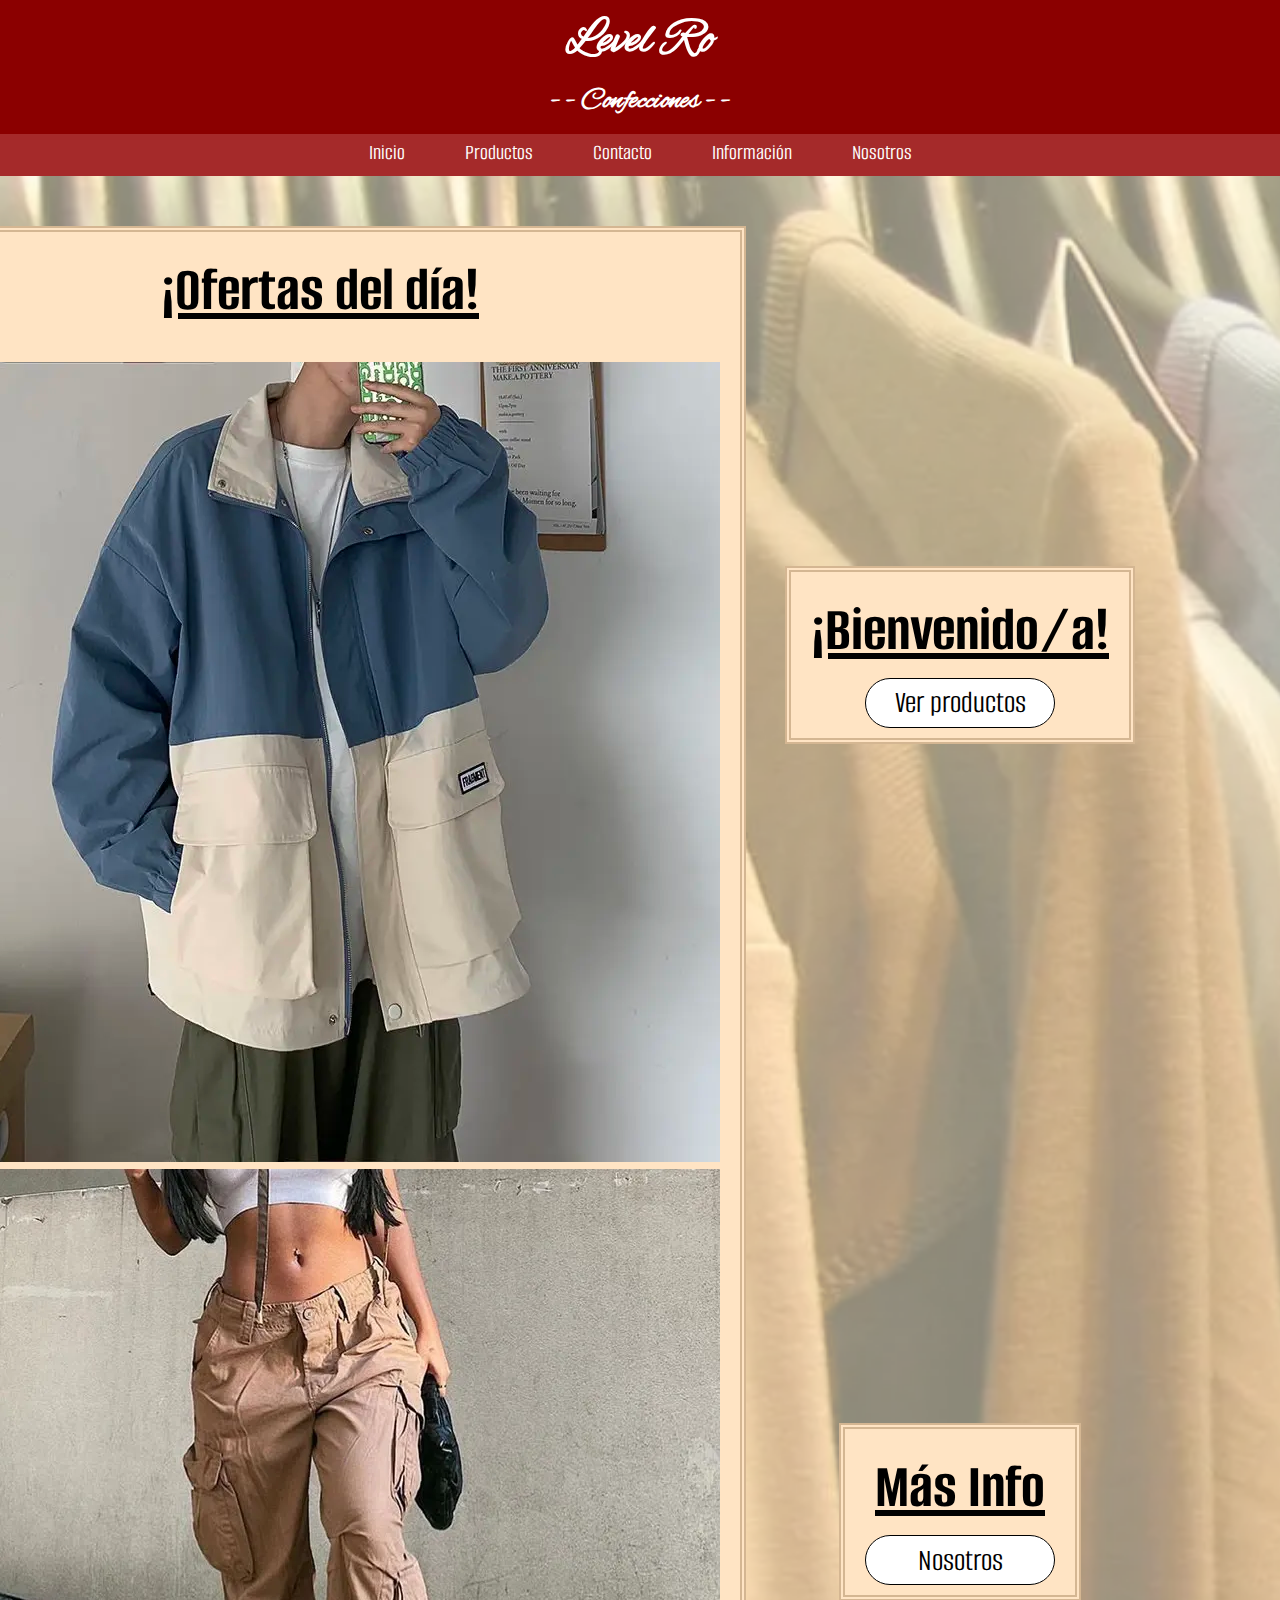
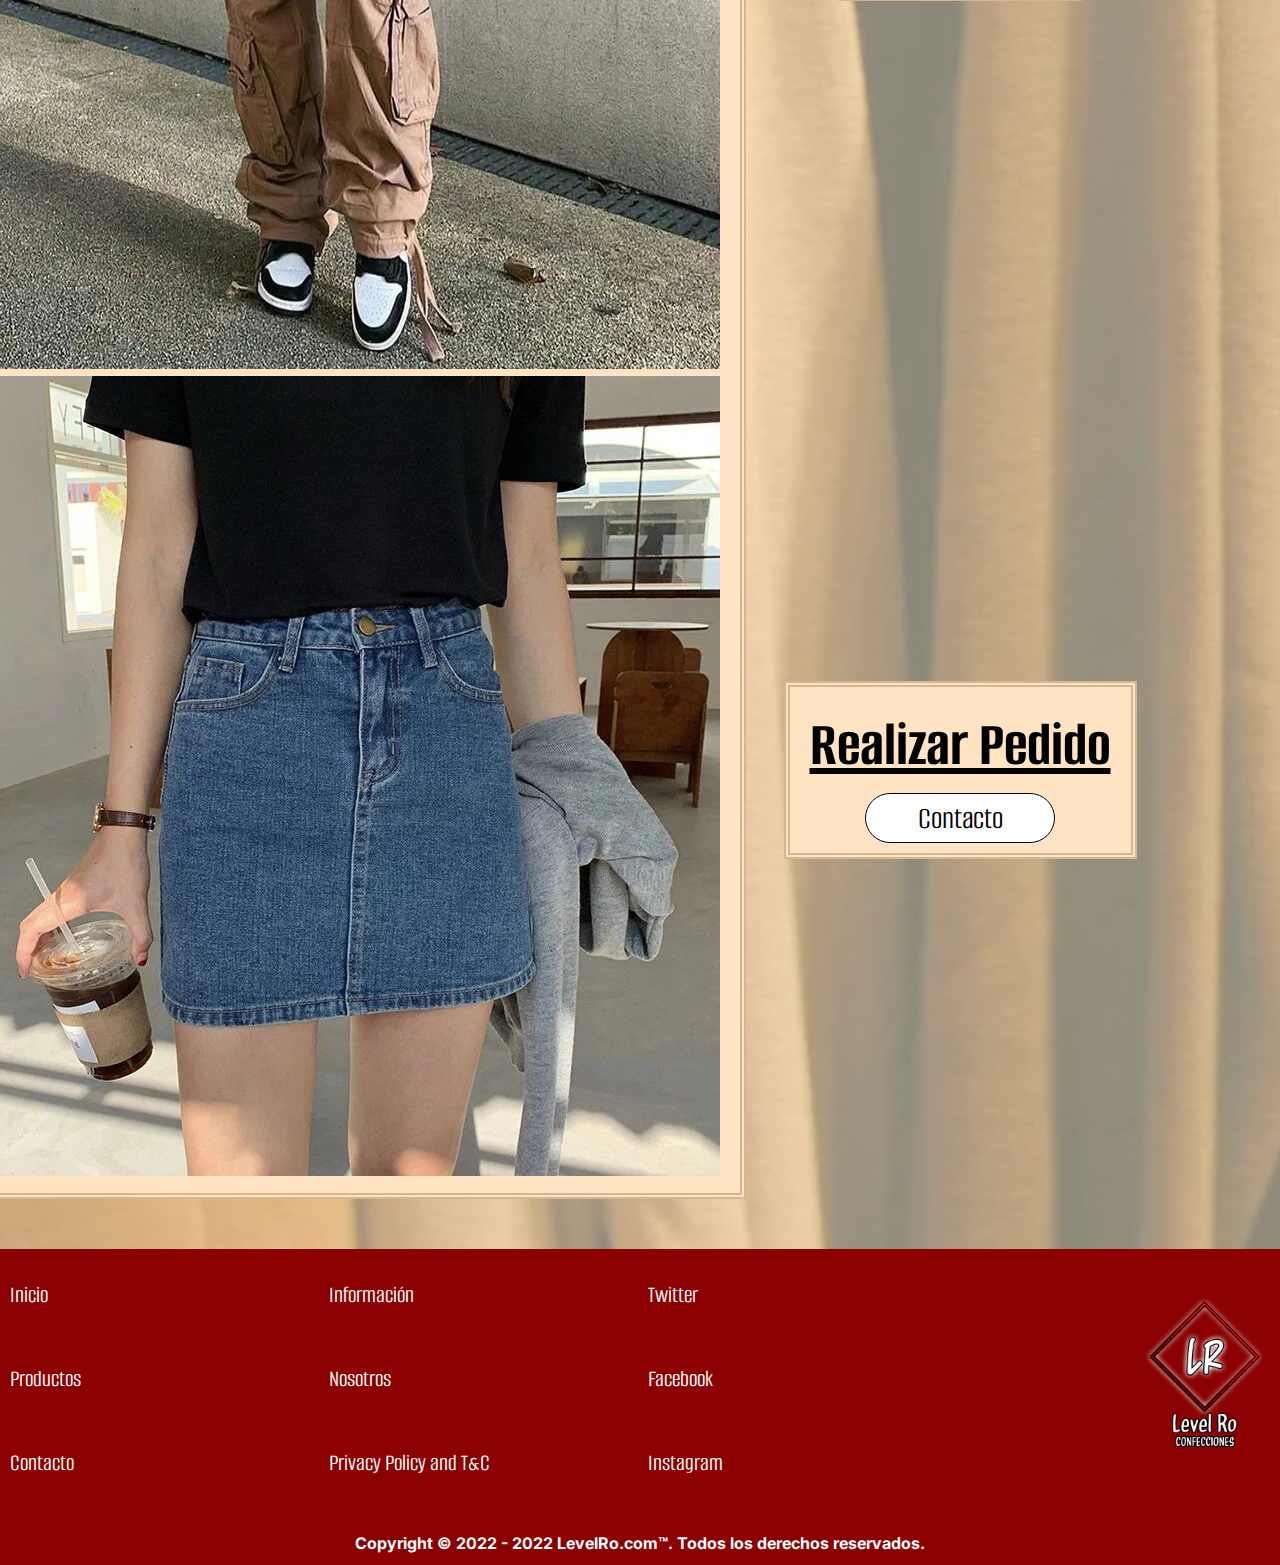
<file: index.html>
<!DOCTYPE html>
<html lang="es">

<head>
    <meta charset="UTF-8" />
    <meta http-equiv="X-UA-Compatible" content="IE=edge" />
    <meta name="viewport" content="width=device-width, initial-scale=1.0" />
    <meta name="description"
        content="En LevelRo Confecciones vendemos distintas prendas y realizamos servicios de confección y reparación de vestimenta para fiestas, deportes, eventos, etc.">
    <title>Level Ro | Inicio</title>
    <link rel="shortcut icon" href="./img/favicon.ico" type="image/x-icon">
    <!-- CSS -->
    <link href="https://cdn.jsdelivr.net/npm/bootstrap@5.0.2/dist/css/bootstrap.min.css" rel="stylesheet"
        integrity="sha384-EVSTQN3/azprG1Anm3QDgpJLIm9Nao0Yz1ztcQTwFspd3yD65VohhpuuCOmLASjC" crossorigin="anonymous">
    <link rel="stylesheet" href="./css/style.css">
</head>

<body>
    <!-- HEADER -->
    <header>
        <!-- TITLE -->
        <h1>Level Ro</h1>
        <!-- SUBTITLE -->
        <h2>- - <strong>Confecciones</strong> - -</h2>
        <!-- NAVBAR MAIN -->
        <nav id="mainNav">
            <ul>
                <li>
                    <a href="index.html">Inicio</a>
                </li>
                <li>
                    <a href="./section/productos.html">Productos</a>
                </li>
                <li>
                    <a href="./section/contacto.html">Contacto</a>
                </li>
                <li>
                    <a href="./section/info.html">Información</a>
                </li>
                <li>
                    <a href="./section/nosotros.html">Nosotros</a>
                </li>
            </ul>
        </nav>
        <input type="checkbox" id="hamburger-input" class="burger-shower" />
        <label id="hamburger-menu" for="hamburger-input">
            <div class="menu-bars">
                <div class="bar" id="bar1"></div>
                <div class="bar" id="bar2"></div>
                <div class="bar" id="bar3"></div>
            </div>
            <nav id="sidebar-menu">
                <div id="container-menu">
                    <h4>Menú</h4>
                    <ul>
                        <li>
                            <a href="index.html">Inicio</a>
                        </li>
                        <li>
                            <a href="./section/productos.html">Productos</a>
                        </li>
                        <li>
                            <a href="./section/contacto.html">Contacto</a>
                        </li>
                        <li>
                            <a href="./section/info.html">Información</a>
                        </li>
                        <li>
                            <a href="./section/nosotros.html">Nosotros</a>
                        </li>
                    </ul>
                </div>
            </nav>
        </label>
        <div class="overlay"></div>
    </header>
    <!-- MAIN -->
    <main class="indexContent">
        <!-- IMAGE CAROUSEL -->
        <section class="cont" id="carousel">
            <h3>¡Ofertas del día!</h3>
            <!-- CAROUSEL -->
            <div id="carouselExampleIndicators" class="carousel slide carousel-fade" data-bs-ride="carousel">
                <!-- INDICATORS -->
                <div class="carousel-indicators">
                    <button type="button" data-bs-target="#carouselExampleIndicators" data-bs-slide-to="0"
                        class="active" aria-current="true" aria-label="Slide 1"></button>
                    <button type="button" data-bs-target="#carouselExampleIndicators" data-bs-slide-to="1"
                        aria-label="Slide 2"></button>
                    <button type="button" data-bs-target="#carouselExampleIndicators" data-bs-slide-to="2"
                        aria-label="Slide 3"></button>
                </div>
                <!-- ELEMENTS -->
                <div class="carousel-inner">
                    <div class="carousel-item active">
                        <img src="./img/camperas/campera1.webp" class="mx-auto d-block rounded-circle img-fluid"
                            alt="element1">
                    </div>
                    <div class="carousel-item">
                        <img src="./img/pantalones/pantalon1.webp" class="mx-auto d-block rounded-circle img-fluid"
                            alt="element2">
                    </div>
                    <div class="carousel-item">
                        <img src="./img/pollera/pollera1.webp" class="mx-auto d-block rounded-circle img-fluid"
                            alt="element3">
                    </div>
                </div>
            </div>
        </section>
        <!-- WELCOME SECTION -->
        <section class="cont" id="welcome">
            <h3>¡Bienvenido/a!</h3>
            <a href="./section/productos.html"><button class="buttonWhite">Ver productos</button></a>
        </section>
        <!-- MORE INFO -->
        <section class="cont" id="info">
            <h3>Más Info</h3>
            <a href="./section/nosotros.html"><button class="buttonWhite">Nosotros</button></a>
        </section>
        <!-- CONTACT -->
        <section class="cont" id="contact">
            <h3>Realizar Pedido</h3>
            <a href="./section/contacto.html"><button class="buttonWhite">Contacto</button></a>
        </section>
    </main>
    <!-- FOOTER -->
    <footer>
        <!-- FIRST LIST -->
        <ul id="firstList">
            <li>
                <a href="index.html">Inicio</a>
            </li>
            <li>
                <a href="./section/productos.html">Productos</a>
            </li>
            <li>
                <a href="./section/contacto.html">Contacto</a>
            </li>
        </ul>
        <!-- SECOND LIST -->
        <ul id="secondList">
            <li>
                <a href="./section/info.html">Información</a>
            </li>
            <li>
                <a href="./section/nosotros.html">Nosotros</a>
            </li>
            <li>
                <a href="https://www.privacypolicies.com/live/a45fb8eb-6d07-4b44-9540-835f479a4ac4" target="_blank" class="link">Privacy Policy</a>
                and
                <a href="terms.html" target="_blank" class="link">T&C</a>
            </li>
        </ul>
        <!-- SOCIAL MEDIA -->
        <ul id="thirdList">
            <li>
                <a href="#">Twitter</a>
            </li>
            <li>
                <a href="https://www.facebook.com/ro.carmo.963/" target="_blank">Facebook</a>
            </li>
            <li>
                <a href="https://www.instagram.com/carmo29/" target="_blank">Instagram</a>
            </li>
        </ul>
        <!-- LOGO -->
        <img src="./img/logo.png" alt="logo" id="logo" />
        <!-- DISCLAIMER -->
        <h6 id="copyright">Copyright © 2022 - 2022 LevelRo.com™. Todos los derechos reservados.</h6>
    </footer>
    <script src="https://cdn.jsdelivr.net/npm/bootstrap@5.0.2/dist/js/bootstrap.min.js"
        integrity="sha384-cVKIPhGWiC2Al4u+LWgxfKTRIcfu0JTxR+EQDz/bgldoEyl4H0zUF0QKbrJ0EcQF"
        crossorigin="anonymous"></script>
</body>

</html>
</file>
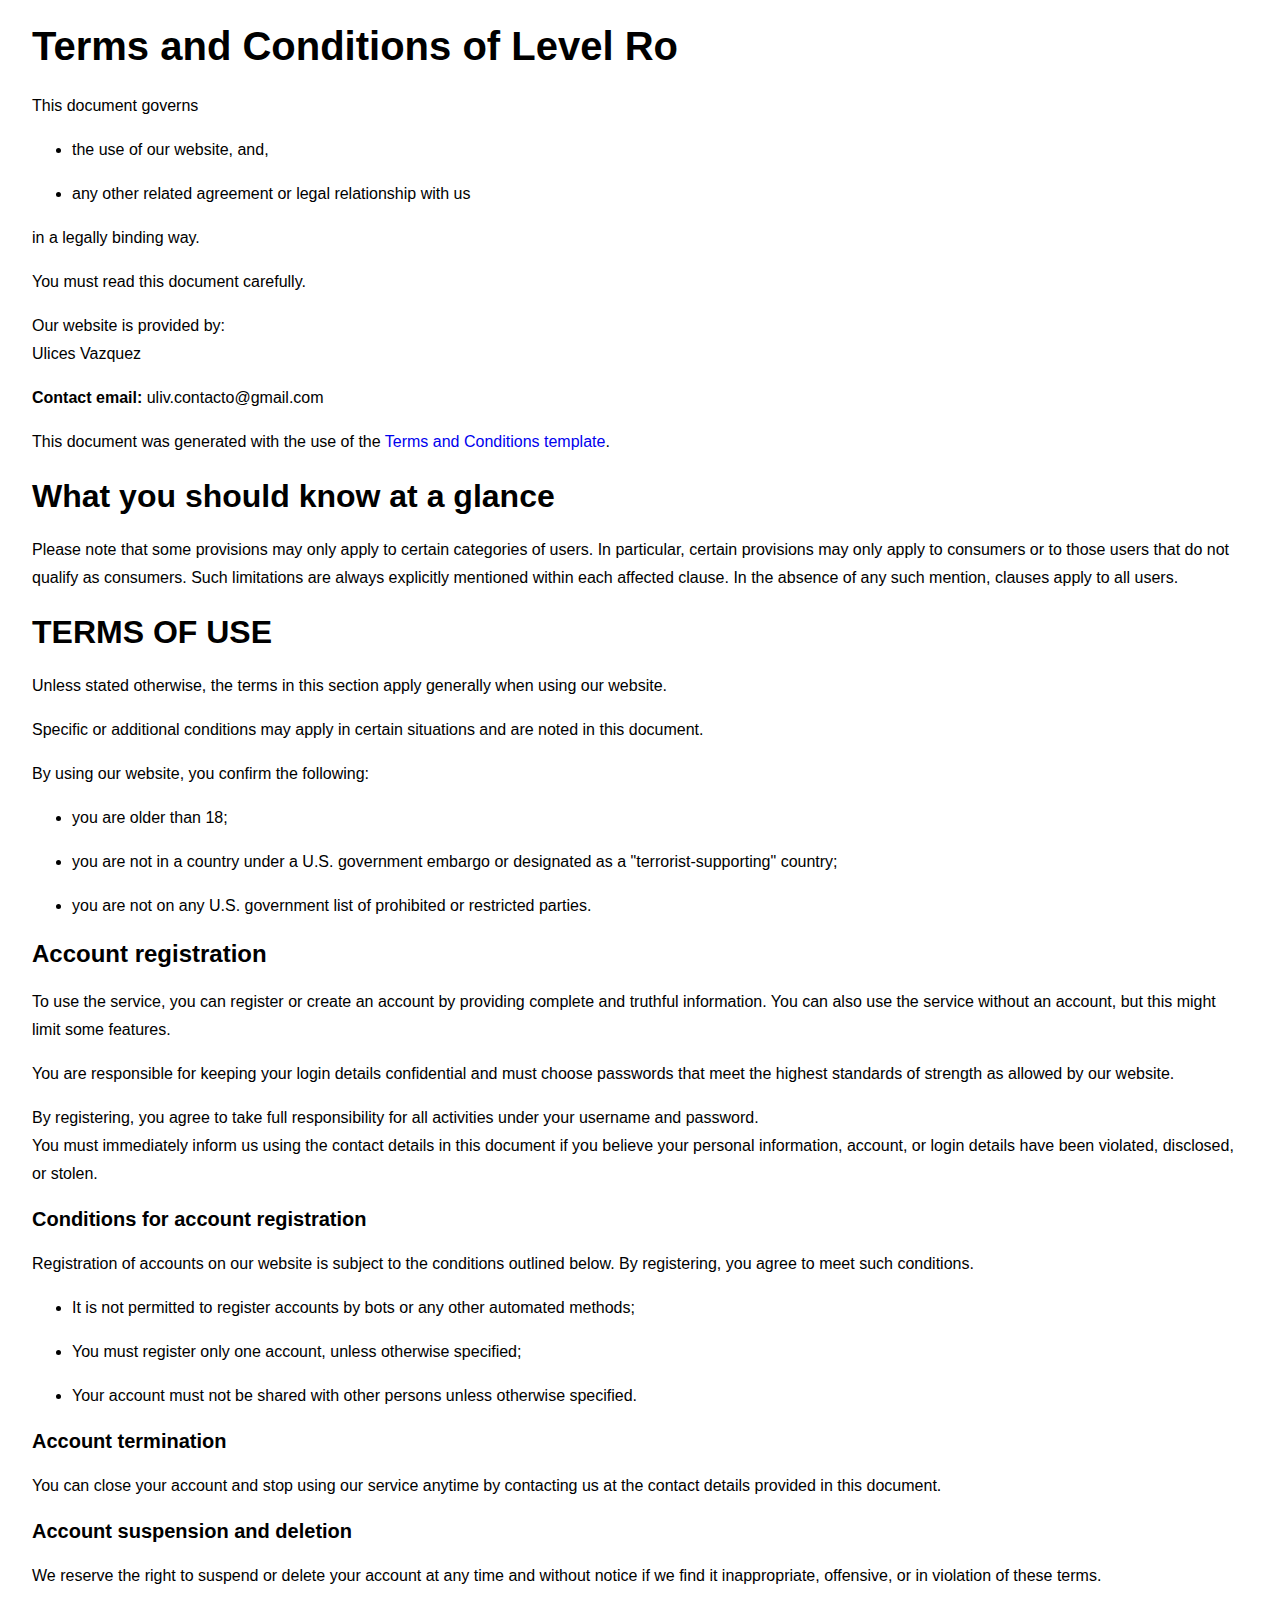
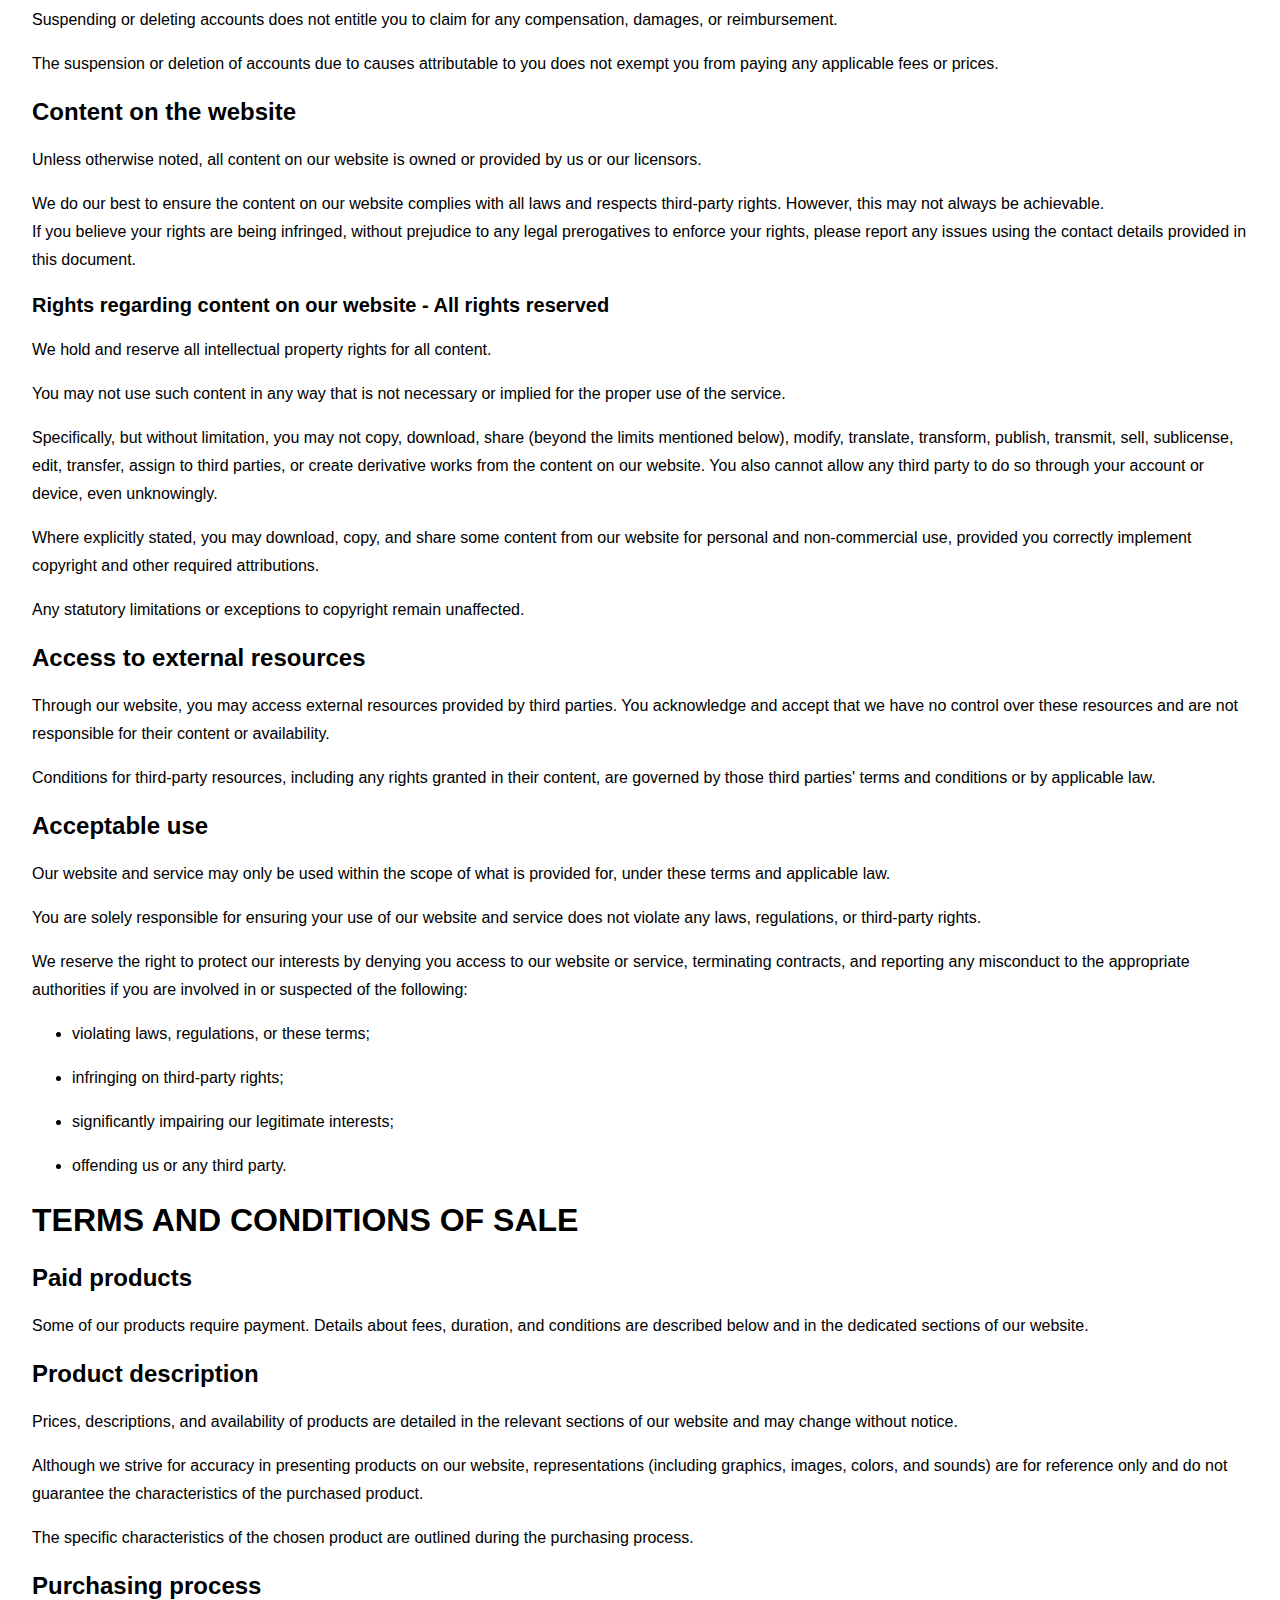
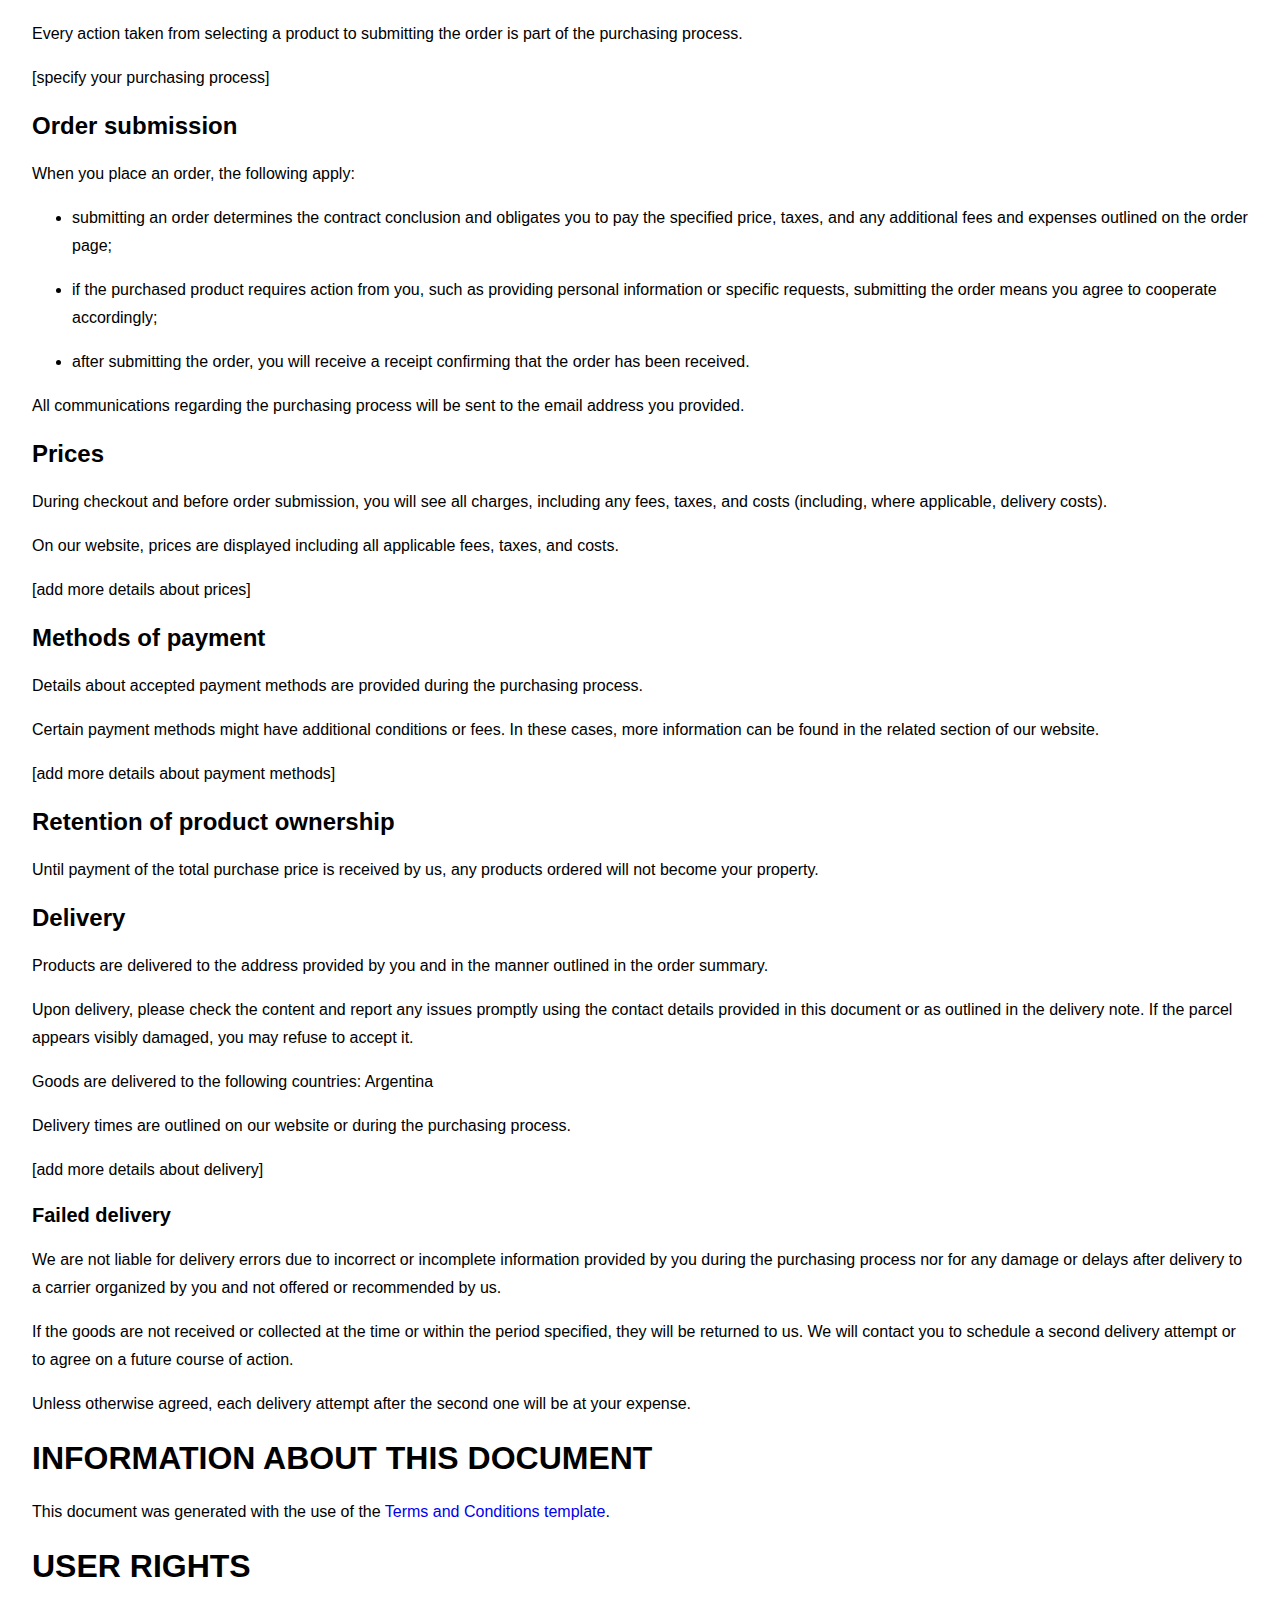
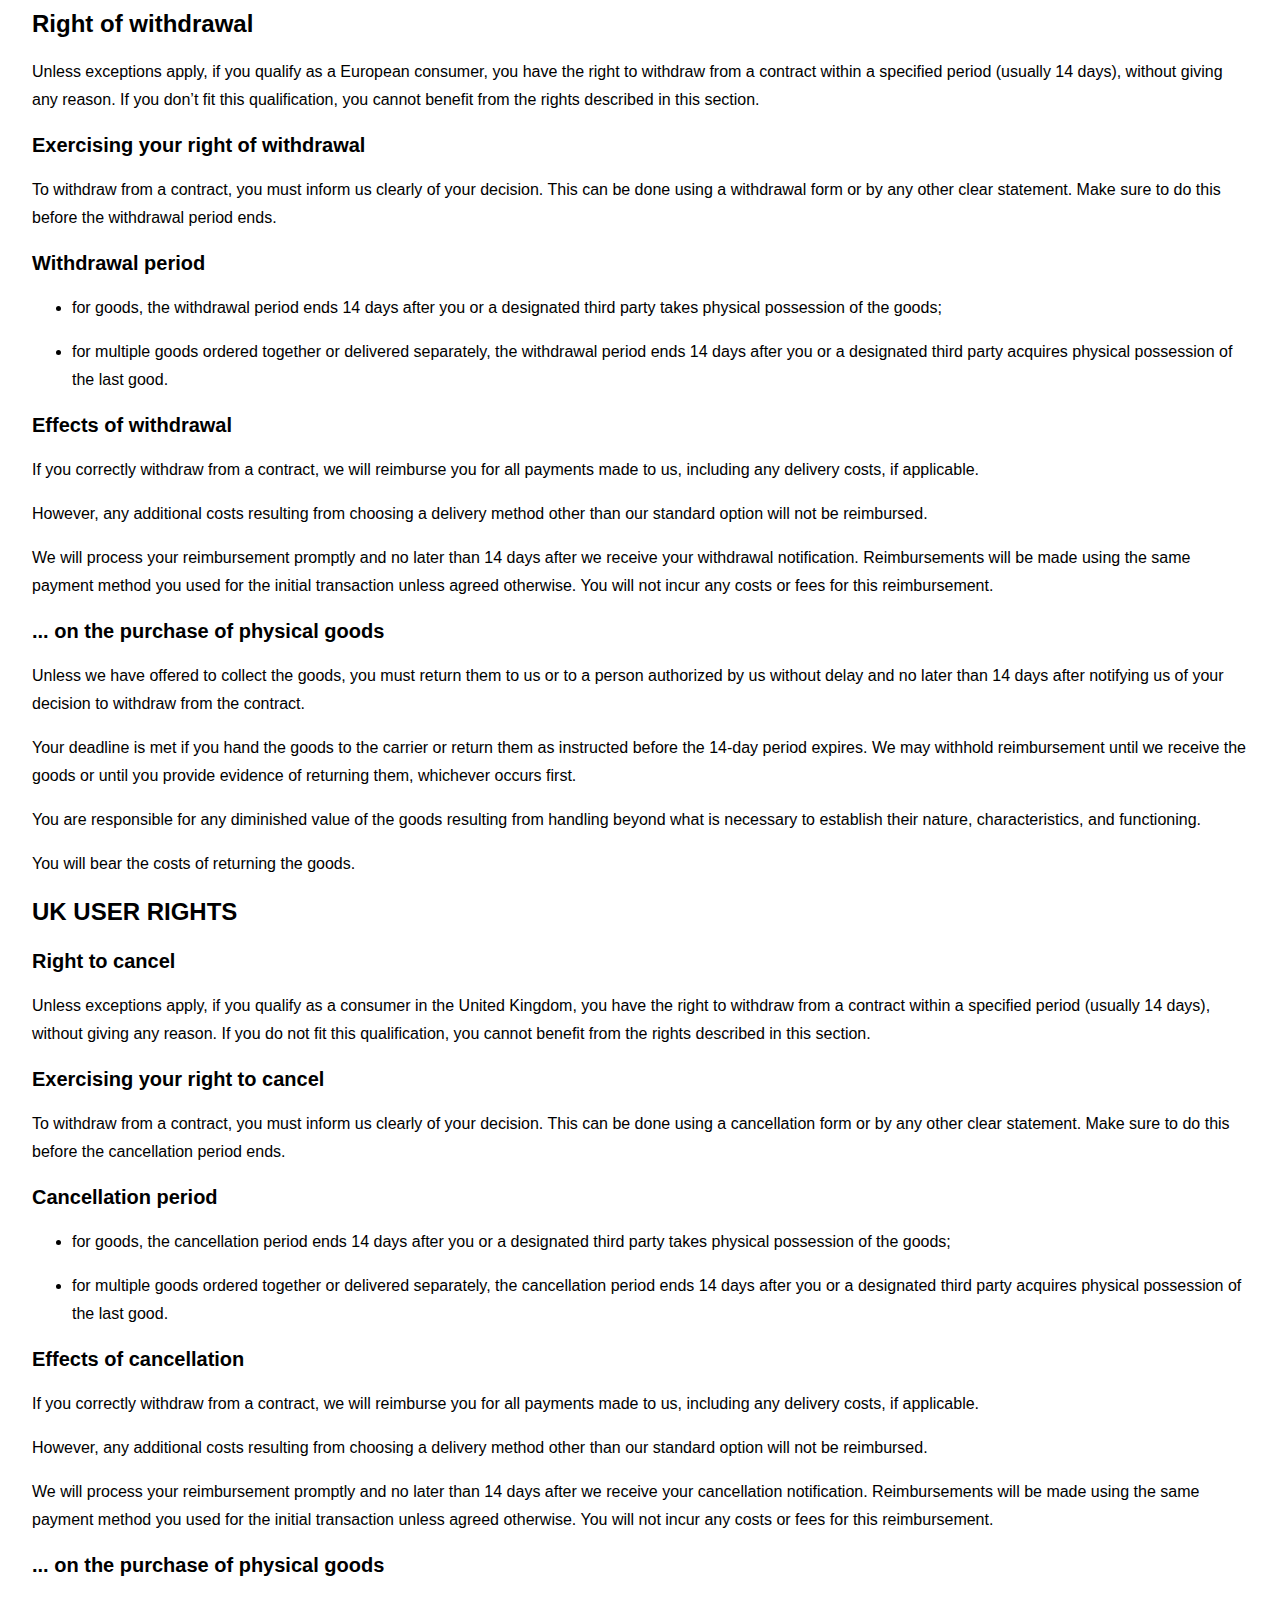
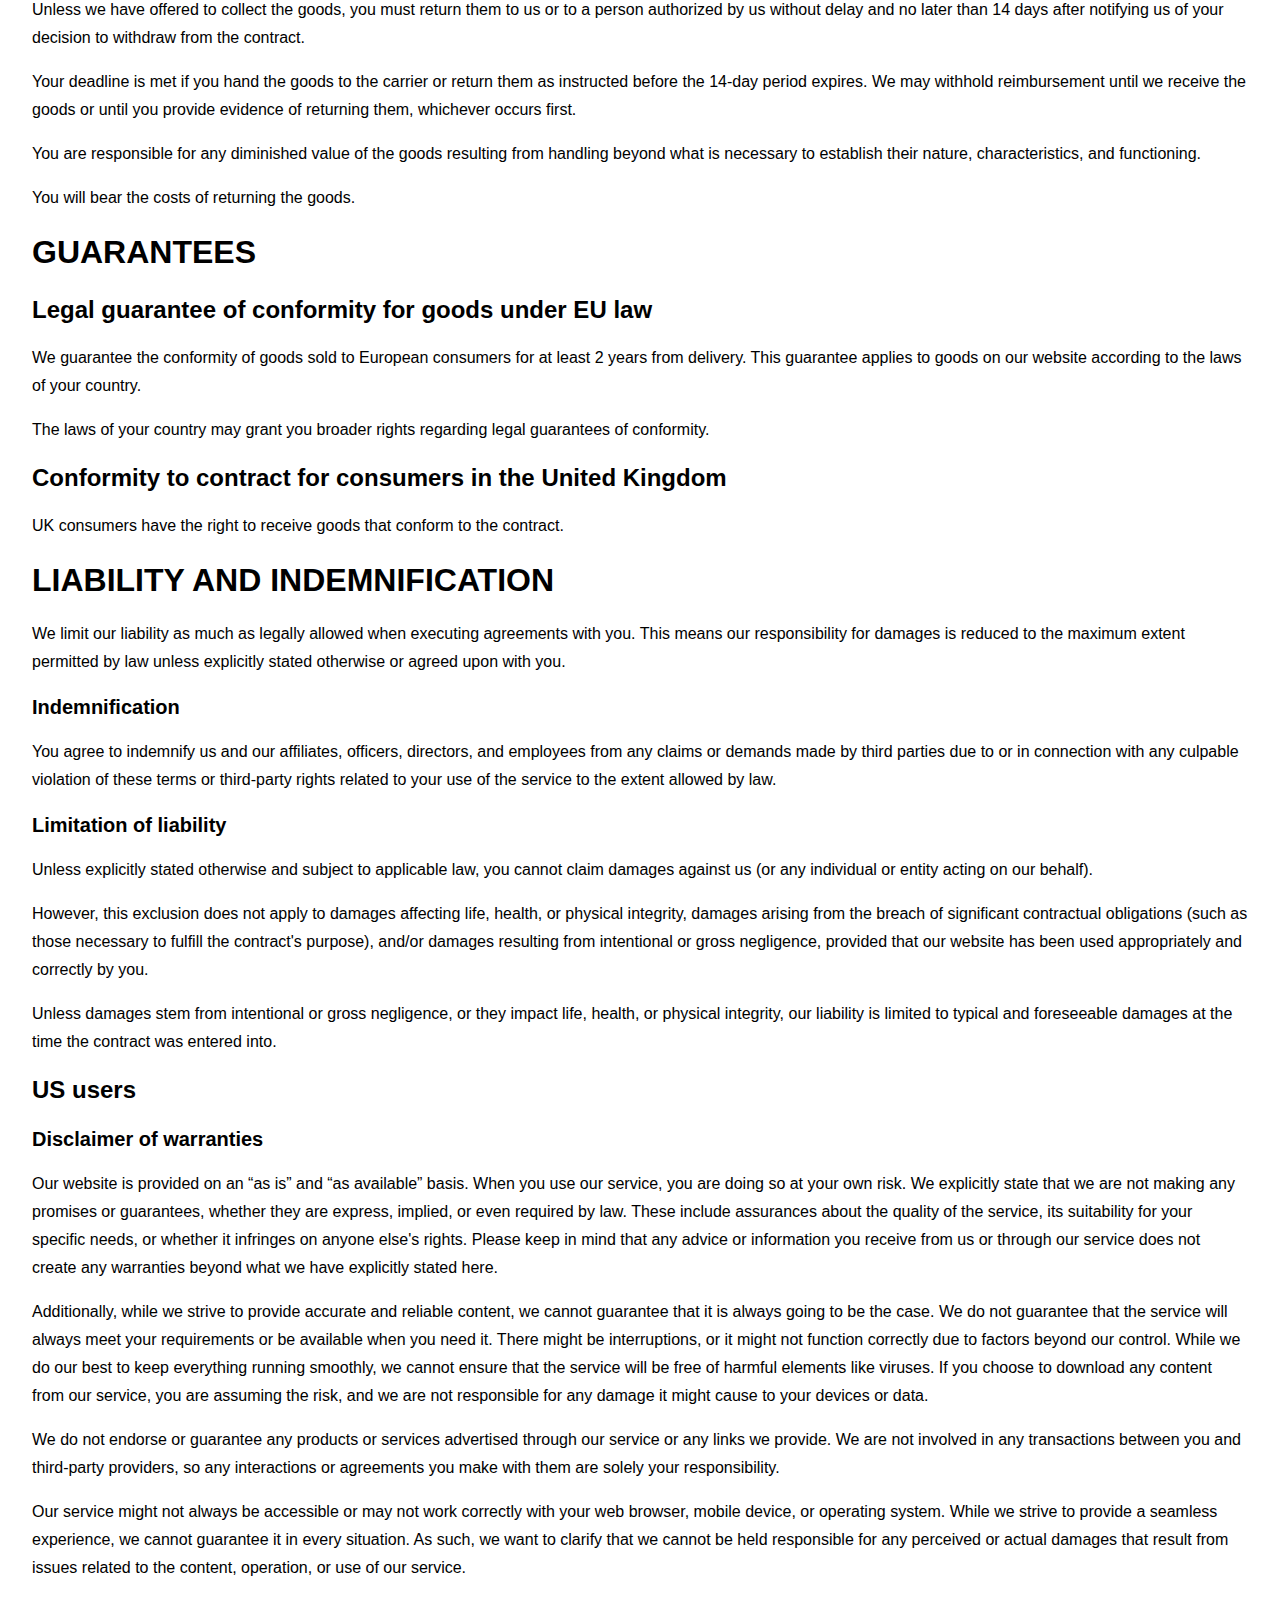
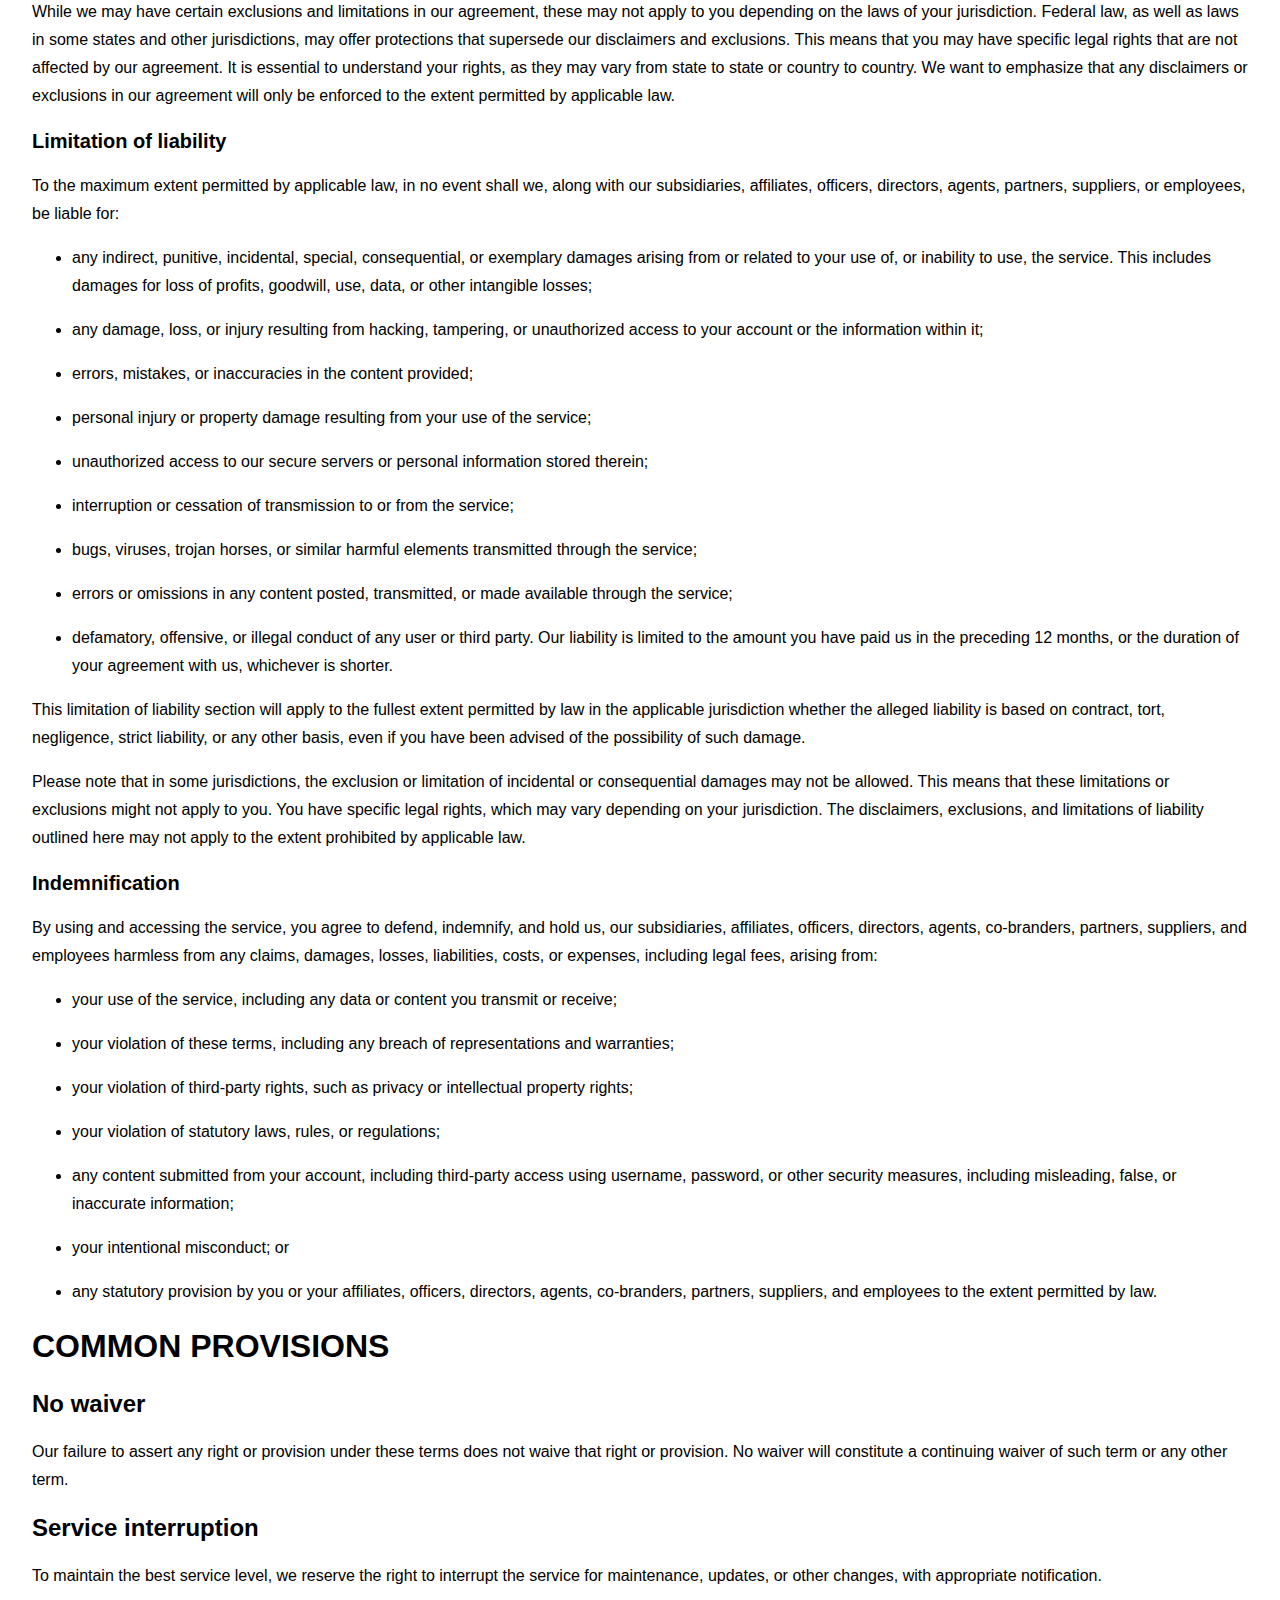
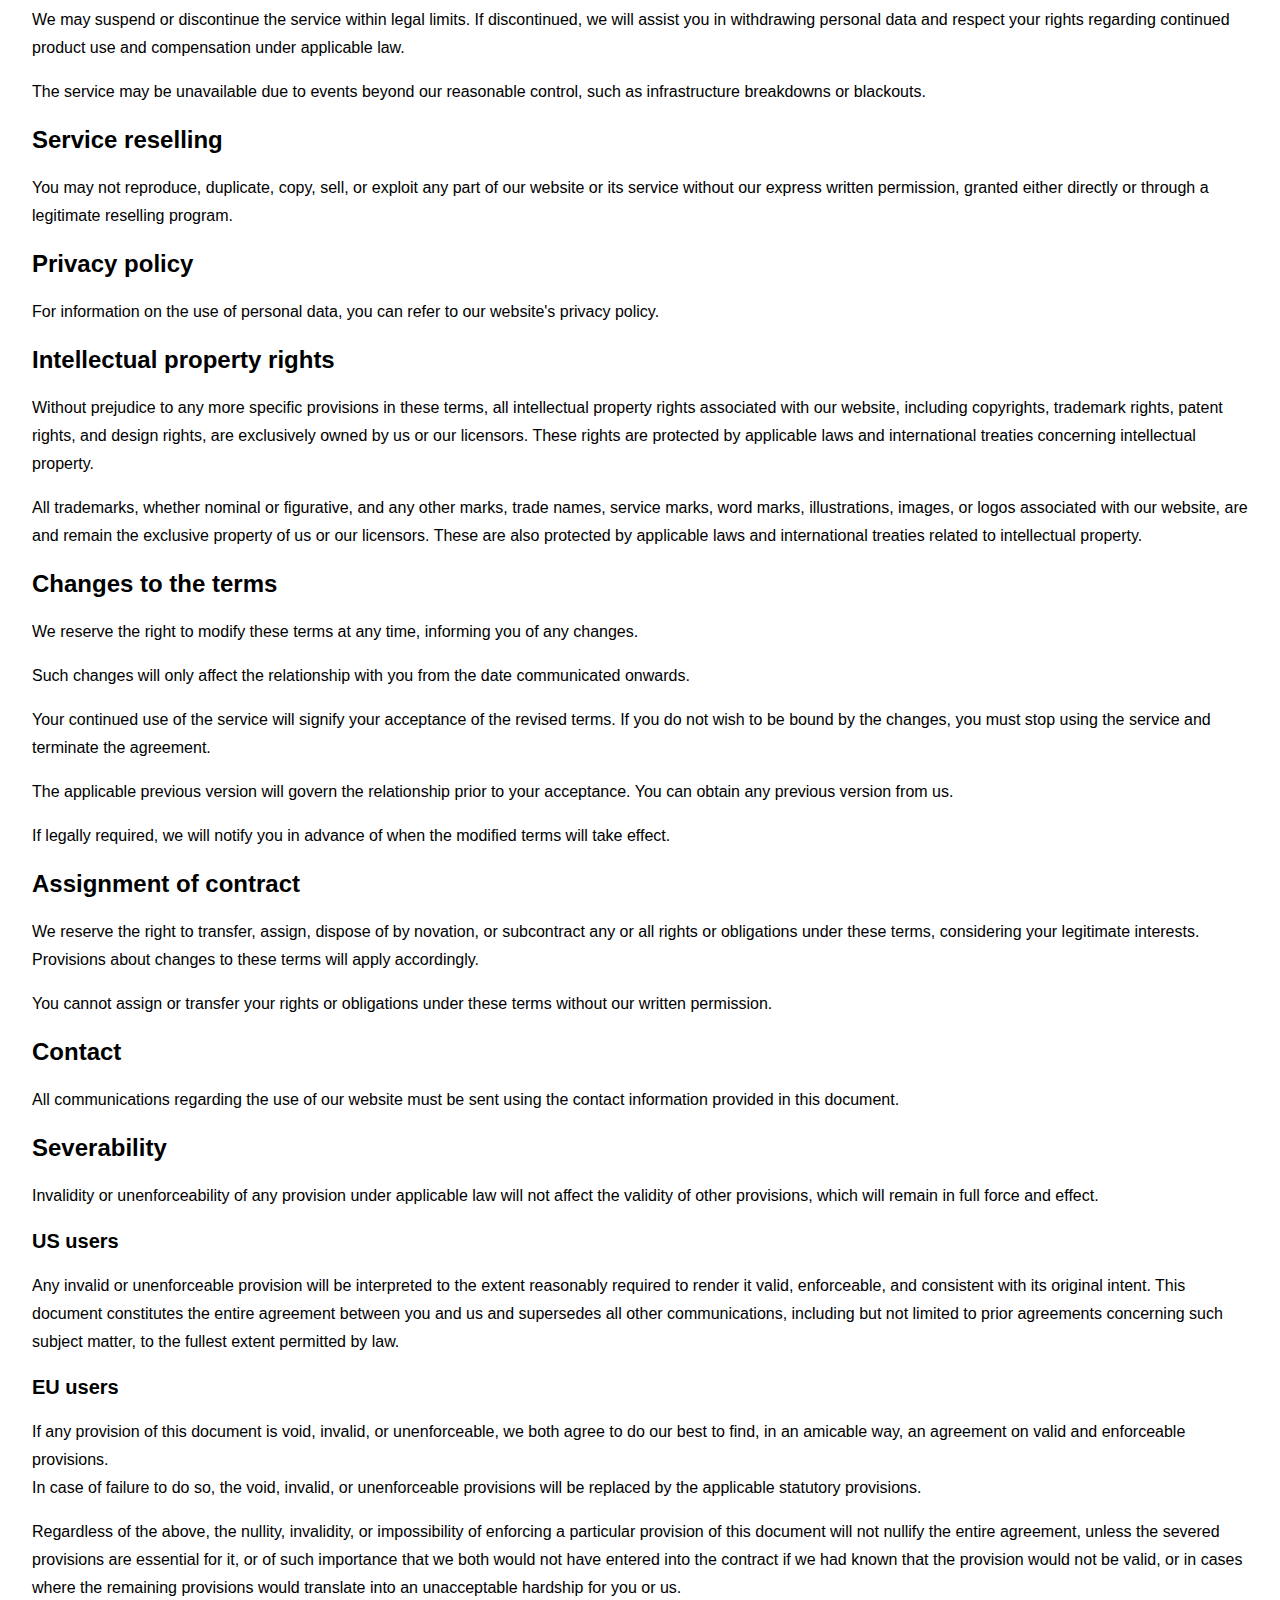
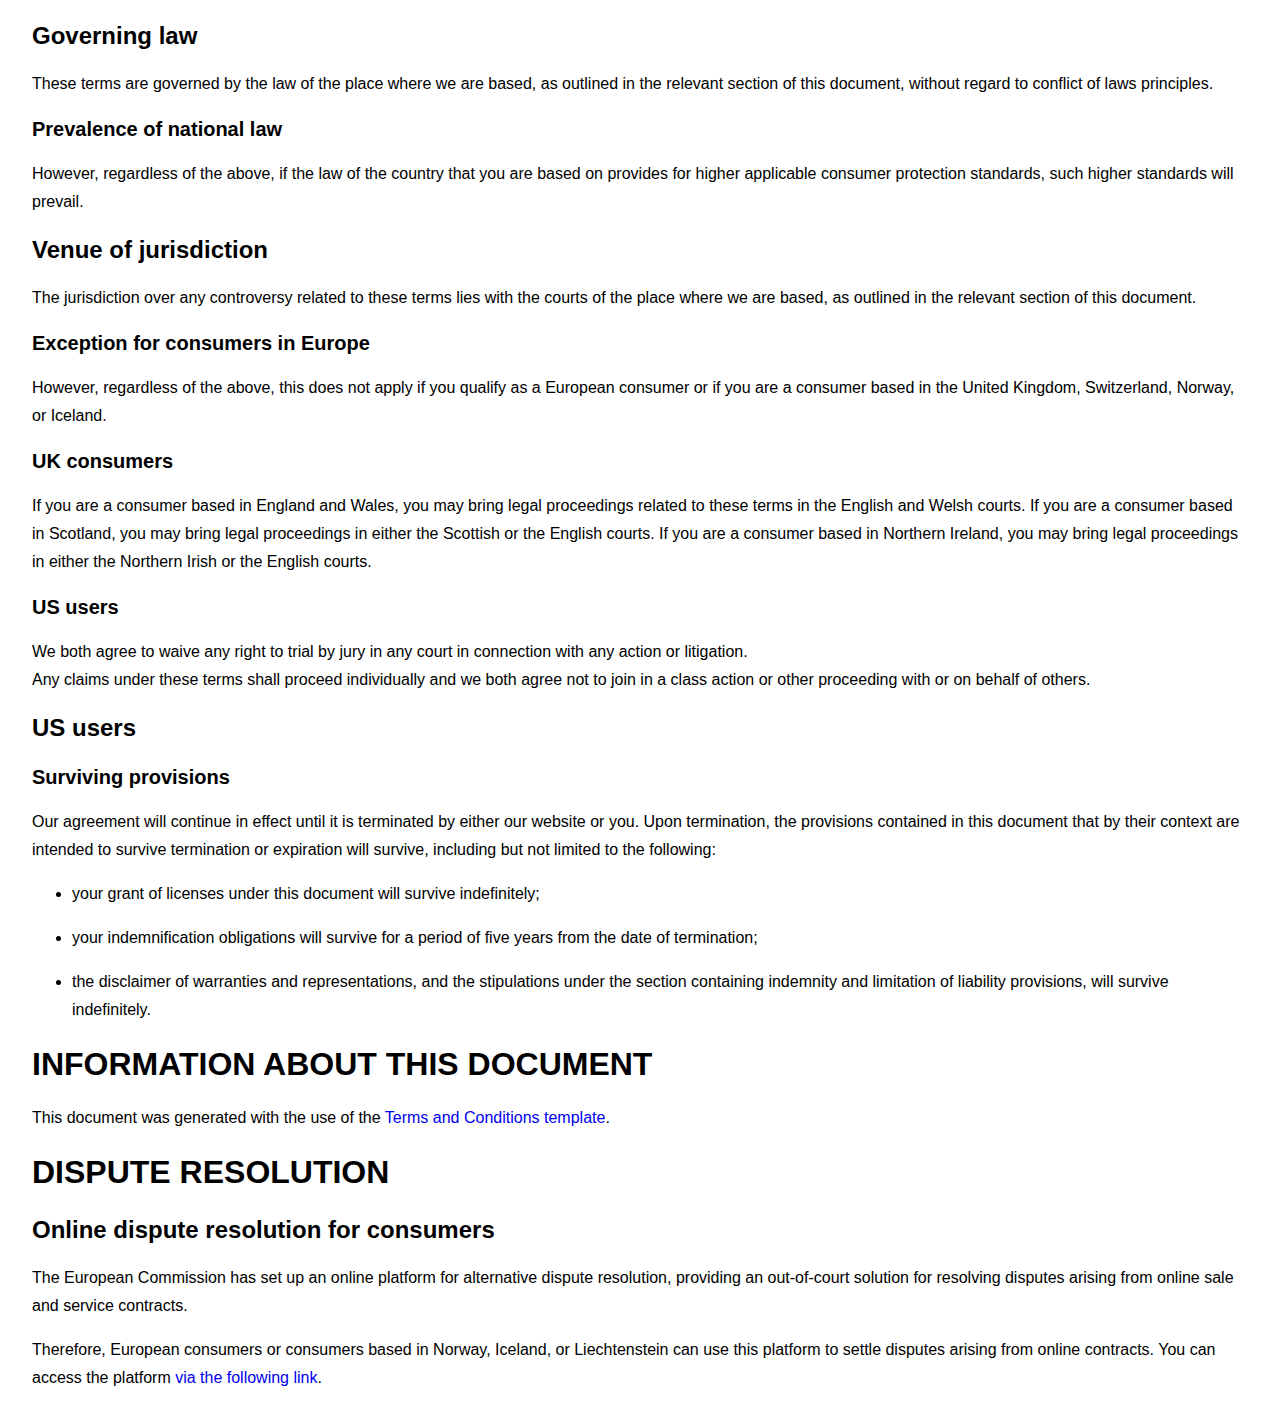
<file: terms.html>
<!DOCTYPE html>
<html lang="en">

<head>
    <meta charset="UTF-8">
    <meta name="viewport" content="width=device-width, initial-scale=1.0">
    <title>Level Ro | T&C</title>
    <link rel="shortcut icon" href="./img/favicon.ico" type="image/x-icon">
    <link rel="stylesheet" href="css/terms.css">
</head>

<body>
    <h1>Terms and Conditions of Level Ro</h1>
    <p>This document governs</p>
    <ul>
        <li>the use of our website, and,</li>
        <li>any other related agreement or legal relationship with us</li>
    </ul>
    <p>in a legally binding way.</p>
    <p>You must read this document carefully.</p>
    <p>Our website is provided by: <br>
        Ulices Vazquez
    </p>
    <p><strong>Contact email: </strong>uliv.contacto@gmail.com</p>
    <p>This document was generated with the use of the <a
            href="https://www.iubenda.com/en/help/53008-terms-and-conditions-template">Terms and Conditions
            template</a>.</p>
    <h2>What you should know at a glance</h2>
    <p>Please note that some provisions may only apply to certain categories of users. In particular, certain provisions
        may only apply to consumers or to those users that do not qualify as consumers. Such limitations are always
        explicitly mentioned within each affected clause. In the absence of any such mention, clauses apply to all
        users.</p>
    <h2>TERMS OF USE</h2>
    <p>Unless stated otherwise, the terms in this section apply generally when using our website.</p>
    <p>Specific or additional conditions may apply in certain situations and are noted in this document.</p>
    <p>By using our website, you confirm the following:</p>
    <ul>
        <li>you are older than 18;</li>
        <li>you are not in a country under a U.S. government embargo or designated as a "terrorist-supporting" country;
        </li>
        <li>you are not on any U.S. government list of prohibited or restricted parties.</li>
    </ul>
    <h3>Account registration</h3>
    <p>To use the service, you can register or create an account by providing complete and truthful information. You can
        also use the service without an account, but this might limit some features.</p>
    <p>You are responsible for keeping your login details confidential and must choose passwords that meet the highest
        standards of strength as allowed by our website.</p>
    <p>By registering, you agree to take full responsibility for all activities under your username and password. <br>
        You must immediately inform us using the contact details in this document if you believe your personal
        information, account, or login details have been violated, disclosed, or stolen.</p>
    <h4>Conditions for account registration</h4>
    <p>Registration of accounts on our website is subject to the conditions outlined below. By registering, you agree to
        meet such conditions.</p>
    <ul>
        <li>It is not permitted to register accounts by bots or any other automated methods;</li>
        <li>You must register only one account, unless otherwise specified;</li>
        <li>Your account must not be shared with other persons unless otherwise specified.</li>
    </ul>
    <h4>Account termination</h4>
    <p>You can close your account and stop using our service anytime by contacting us at the contact details provided in
        this document.</p>
    <h4>Account suspension and deletion</h4>
    <p>We reserve the right to suspend or delete your account at any time and without notice if we find it
        inappropriate, offensive, or in violation of these terms.</p>
    <p>Suspending or deleting accounts does not entitle you to claim for any compensation, damages, or reimbursement.
    </p>
    <p>The suspension or deletion of accounts due to causes attributable to you does not exempt you from paying any
        applicable fees or prices.</p>
    <h3>Content on the website</h3>
    <p>Unless otherwise noted, all content on our website is owned or provided by us or our licensors.</p>
    <p>We do our best to ensure the content on our website complies with all laws and respects third-party rights.
        However, this may not always be achievable. <br>
        If you believe your rights are being infringed, without prejudice to any legal prerogatives to enforce your
        rights, please report any issues using the contact details provided in this document.</p>
    <h4>Rights regarding content on our website - All rights reserved</h4>
    <p>We hold and reserve all intellectual property rights for all content.</p>
    <p>You may not use such content in any way that is not necessary or implied for the proper use of the service.</p>
    <p>Specifically, but without limitation, you may not copy, download, share (beyond the limits mentioned below),
        modify, translate, transform, publish, transmit, sell, sublicense, edit, transfer, assign to third parties, or
        create derivative works from the content on our website. You also cannot allow any third party to do so through
        your account or device, even unknowingly.</p>
    <p>Where explicitly stated, you may download, copy, and share some content from our website for personal and
        non-commercial use, provided you correctly implement copyright and other required attributions.</p>
    <p>Any statutory limitations or exceptions to copyright remain unaffected.</p>
    <h3>Access to external resources</h3>
    <p>Through our website, you may access external resources provided by third parties. You acknowledge and accept that
        we have no control over these resources and are not responsible for their content or availability.</p>
    <p>Conditions for third-party resources, including any rights granted in their content, are governed by those third
        parties' terms and conditions or by applicable law.</p>
    <h3>Acceptable use</h3>
    <p>Our website and service may only be used within the scope of what is provided for, under these terms and
        applicable law.</p>
    <p>You are solely responsible for ensuring your use of our website and service does not violate any laws,
        regulations, or third-party rights.</p>
    <p>We reserve the right to protect our interests by denying you access to our website or service, terminating
        contracts, and reporting any misconduct to the appropriate authorities if you are involved in or suspected of
        the following:</p>
    <ul>
        <li>violating laws, regulations, or these terms;</li>
        <li>infringing on third-party rights;</li>
        <li>significantly impairing our legitimate interests;</li>
        <li>offending us or any third party.</li>
    </ul>
    <h2>TERMS AND CONDITIONS OF SALE</h2>
    <h3>Paid products</h3>
    <p>Some of our products require payment. Details about fees, duration, and conditions are described below and in the
        dedicated sections of our website.</p>
    <h3>Product description</h3>
    <p>Prices, descriptions, and availability of products are detailed in the relevant sections of our website and may
        change without notice.</p>
    <p>Although we strive for accuracy in presenting products on our website, representations (including graphics,
        images, colors, and sounds) are for reference only and do not guarantee the characteristics of the purchased
        product.</p>
    <p>The specific characteristics of the chosen product are outlined during the purchasing process.</p>
    <h3>Purchasing process</h3>
    <p>Every action taken from selecting a product to submitting the order is part of the purchasing process.</p>
    <p>[specify your purchasing process]</p>
    <h3>Order submission</h3>
    <p>When you place an order, the following apply:</p>
    <ul>
        <li>submitting an order determines the contract conclusion and obligates you to pay the specified price, taxes,
            and any additional fees and expenses outlined on the order page;</li>
        <li>if the purchased product requires action from you, such as providing personal information or specific
            requests, submitting the order means you agree to cooperate accordingly;</li>
        <li>after submitting the order, you will receive a receipt confirming that the order has been received.</li>
    </ul>
    <p>All communications regarding the purchasing process will be sent to the email address you provided.</p>
    <h3>Prices</h3>
    <p>During checkout and before order submission, you will see all charges, including any fees, taxes, and costs
        (including, where applicable, delivery costs).</p>
    <p>On our website, prices are displayed including all applicable fees, taxes, and costs.</p>
    <p>[add more details about prices]</p>
    <h3>Methods of payment</h3>
    <p>Details about accepted payment methods are provided during the purchasing process.</p>
    <p>Certain payment methods might have additional conditions or fees. In these cases, more information can be found
        in the related section of our website.</p>
    <p>[add more details about payment methods]</p>
    <h3>Retention of product ownership</h3>
    <p>Until payment of the total purchase price is received by us, any products ordered will not become your property.
    </p>
    <h3>Delivery</h3>
    <p>Products are delivered to the address provided by you and in the manner outlined in the order summary.</p>
    <p>Upon delivery, please check the content and report any issues promptly using the contact details provided in this
        document or as outlined in the delivery note. If the parcel appears visibly damaged, you may refuse to accept
        it.</p>
    <p>Goods are delivered to the following countries: Argentina</p>
    <p>Delivery times are outlined on our website or during the purchasing process.</p>
    <p>[add more details about delivery]</p>
    <h4>Failed delivery</h4>
    <p>We are not liable for delivery errors due to incorrect or incomplete information provided by you during the
        purchasing process nor for any damage or delays after delivery to a carrier organized by you and not offered or
        recommended by us.</p>
    <p>If the goods are not received or collected at the time or within the period specified, they will be returned to
        us. We will contact you to schedule a second delivery attempt or to agree on a future course of action.</p>
    <p>Unless otherwise agreed, each delivery attempt after the second one will be at your expense.</p>
    <h2>INFORMATION ABOUT THIS DOCUMENT</h2>
    <p>This document was generated with the use of the <a
            href="https://www.iubenda.com/en/help/53008-terms-and-conditions-template">Terms and Conditions
            template</a>.</p>
    <h2>USER RIGHTS</h2>
    <h3>Right of withdrawal</h3>
    <p>Unless exceptions apply, if you qualify as a European consumer, you have the right to withdraw from a contract
        within a specified period (usually 14 days), without giving any reason. If you don’t fit this qualification, you
        cannot benefit from the rights described in this section.</p>
    <h4>Exercising your right of withdrawal</h4>
    <p>To withdraw from a contract, you must inform us clearly of your decision. This can be done using a withdrawal
        form or by any other clear statement. Make sure to do this before the withdrawal period ends.</p>
    <h4>Withdrawal period</h4>
    <ul>
        <li>for goods, the withdrawal period ends 14 days after you or a designated third party takes physical
            possession of the goods;</li>
        <li>for multiple goods ordered together or delivered separately, the withdrawal period ends 14 days after you or
            a designated third party acquires physical possession of the last good.</li>
    </ul>
    <h4>Effects of withdrawal</h4>
    <p>If you correctly withdraw from a contract, we will reimburse you for all payments made to us, including any
        delivery costs, if applicable.</p>
    <p>However, any additional costs resulting from choosing a delivery method other than our standard option will not
        be reimbursed.</p>
    <p>We will process your reimbursement promptly and no later than 14 days after we receive your withdrawal
        notification. Reimbursements will be made using the same payment method you used for the initial transaction
        unless agreed otherwise. You will not incur any costs or fees for this reimbursement.</p>
    <h4>... on the purchase of physical goods</h4>
    <p>Unless we have offered to collect the goods, you must return them to us or to a person authorized by us without
        delay and no later than 14 days after notifying us of your decision to withdraw from the contract.</p>
    <p>Your deadline is met if you hand the goods to the carrier or return them as instructed before the 14-day period
        expires. We may withhold reimbursement until we receive the goods or until you provide evidence of returning
        them, whichever occurs first.</p>
    <p>You are responsible for any diminished value of the goods resulting from handling beyond what is necessary to
        establish their nature, characteristics, and functioning.</p>
    <p>You will bear the costs of returning the goods.</p>
    <h3>UK USER RIGHTS</h3>
    <h4>Right to cancel</h4>
    <p>Unless exceptions apply, if you qualify as a consumer in the United Kingdom, you have the right to withdraw from
        a contract within a specified period (usually 14 days), without giving any reason. If you do not fit this
        qualification, you cannot benefit from the rights described in this section.</p>
    <h4>Exercising your right to cancel</h4>
    <p>To withdraw from a contract, you must inform us clearly of your decision. This can be done using a cancellation
        form or by any other clear statement. Make sure to do this before the cancellation period ends.</p>
    <h4>Cancellation period</h4>
    <ul>
        <li>for goods, the cancellation period ends 14 days after you or a designated third party takes physical
            possession of the goods;</li>
        <li>for multiple goods ordered together or delivered separately, the cancellation period ends 14 days after you
            or a designated third party acquires physical possession of the last good.</li>
    </ul>
    <h4>Effects of cancellation</h4>
    <p>If you correctly withdraw from a contract, we will reimburse you for all payments made to us, including any
        delivery costs, if applicable.</p>
    <p>However, any additional costs resulting from choosing a delivery method other than our standard option will not
        be reimbursed.</p>
    <p>We will process your reimbursement promptly and no later than 14 days after we receive your cancellation
        notification. Reimbursements will be made using the same payment method you used for the initial transaction
        unless agreed otherwise. You will not incur any costs or fees for this reimbursement.</p>
    <h4>... on the purchase of physical goods</h4>
    <p>Unless we have offered to collect the goods, you must return them to us or to a person authorized by us without
        delay and no later than 14 days after notifying us of your decision to withdraw from the contract.</p>
    <p>Your deadline is met if you hand the goods to the carrier or return them as instructed before the 14-day period
        expires. We may withhold reimbursement until we receive the goods or until you provide evidence of returning
        them, whichever occurs first.</p>
    <p>You are responsible for any diminished value of the goods resulting from handling beyond what is necessary to
        establish their nature, characteristics, and functioning.</p>
    <p>You will bear the costs of returning the goods.</p>
    <h2>GUARANTEES</h2>
    <h3>Legal guarantee of conformity for goods under EU law</h3>
    <p>We guarantee the conformity of goods sold to European consumers for at least 2 years from delivery. This
        guarantee applies to goods on our website according to the laws of your country.</p>
    <p>The laws of your country may grant you broader rights regarding legal guarantees of conformity.</p>
    <h3>Conformity to contract for consumers in the United Kingdom</h3>
    <p>UK consumers have the right to receive goods that conform to the contract.</p>
    <h2>LIABILITY AND INDEMNIFICATION</h2>
    <p>We limit our liability as much as legally allowed when executing agreements with you. This means our
        responsibility for damages is reduced to the maximum extent permitted by law unless explicitly stated otherwise
        or agreed upon with you.</p>
    <h4>Indemnification</h4>
    <p>You agree to indemnify us and our affiliates, officers, directors, and employees from any claims or demands made
        by third parties due to or in connection with any culpable violation of these terms or third-party rights
        related to your use of the service to the extent allowed by law.</p>
    <h4>Limitation of liability</h4>
    <p>Unless explicitly stated otherwise and subject to applicable law, you cannot claim damages against us (or any
        individual or entity acting on our behalf).</p>
    <p>However, this exclusion does not apply to damages affecting life, health, or physical integrity, damages arising
        from the breach of significant contractual obligations (such as those necessary to fulfill the contract's
        purpose), and/or damages resulting from intentional or gross negligence, provided that our website has been used
        appropriately and correctly by you.</p>
    <p>Unless damages stem from intentional or gross negligence, or they impact life, health, or physical integrity, our
        liability is limited to typical and foreseeable damages at the time the contract was entered into.</p>
    <h3>US users</h3>
    <h4>Disclaimer of warranties</h4>
    <p>Our website is provided on an “as is” and “as available” basis. When you use our service, you are doing so at
        your own risk. We explicitly state that we are not making any promises or guarantees, whether they are express,
        implied, or even required by law. These include assurances about the quality of the service, its suitability for
        your specific needs, or whether it infringes on anyone else's rights. Please keep in mind that any advice or
        information you receive from us or through our service does not create any warranties beyond what we have
        explicitly stated here.</p>
    <p>Additionally, while we strive to provide accurate and reliable content, we cannot guarantee that it is always
        going to be the case. We do not guarantee that the service will always meet your requirements or be available
        when you need it. There might be interruptions, or it might not function correctly due to factors beyond our
        control. While we do our best to keep everything running smoothly, we cannot ensure that the service will be
        free of harmful elements like viruses. If you choose to download any content from our service, you are assuming
        the risk, and we are not responsible for any damage it might cause to your devices or data.</p>
    <p>We do not endorse or guarantee any products or services advertised through our service or any links we provide.
        We are not involved in any transactions between you and third-party providers, so any interactions or agreements
        you make with them are solely your responsibility.</p>
    <p>Our service might not always be accessible or may not work correctly with your web browser, mobile device, or
        operating system. While we strive to provide a seamless experience, we cannot guarantee it in every situation.
        As such, we want to clarify that we cannot be held responsible for any perceived or actual damages that result
        from issues related to the content, operation, or use of our service.</p>
    <p>While we may have certain exclusions and limitations in our agreement, these may not apply to you depending on
        the laws of your jurisdiction. Federal law, as well as laws in some states and other jurisdictions, may offer
        protections that supersede our disclaimers and exclusions. This means that you may have specific legal rights
        that are not affected by our agreement. It is essential to understand your rights, as they may vary from state
        to state or country to country. We want to emphasize that any disclaimers or exclusions in our agreement will
        only be enforced to the extent permitted by applicable law.</p>
    <h4>Limitation of liability</h4>
    <p>To the maximum extent permitted by applicable law, in no event shall we, along with our subsidiaries, affiliates,
        officers, directors, agents, partners, suppliers, or employees, be liable for:</p>
    <ul>
        <li>any indirect, punitive, incidental, special, consequential, or exemplary damages arising from or related to
            your use of, or inability to use, the service. This includes damages for loss of profits, goodwill, use,
            data, or other intangible losses;</li>
        <li>any damage, loss, or injury resulting from hacking, tampering, or unauthorized access to your account or the
            information within it;</li>
        <li>errors, mistakes, or inaccuracies in the content provided;</li>
        <li>personal injury or property damage resulting from your use of the service;</li>
        <li>unauthorized access to our secure servers or personal information stored therein;</li>
        <li>interruption or cessation of transmission to or from the service;</li>
        <li>bugs, viruses, trojan horses, or similar harmful elements transmitted through the service;</li>
        <li>errors or omissions in any content posted, transmitted, or made available through the service;</li>
        <li>defamatory, offensive, or illegal conduct of any user or third party. Our liability is limited to the amount
            you have paid us in the preceding 12 months, or the duration of your agreement with us, whichever is
            shorter.</li>
    </ul>
    <p>This limitation of liability section will apply to the fullest extent permitted by law in the applicable
        jurisdiction whether the alleged liability is based on contract, tort, negligence, strict liability, or any
        other basis, even if you have been advised of the possibility of such damage.</p>
    <p>Please note that in some jurisdictions, the exclusion or limitation of incidental or consequential damages may
        not be allowed. This means that these limitations or exclusions might not apply to you. You have specific legal
        rights, which may vary depending on your jurisdiction. The disclaimers, exclusions, and limitations of liability
        outlined here may not apply to the extent prohibited by applicable law.</p>
    <h4>Indemnification</h4>
    <p>By using and accessing the service, you agree to defend, indemnify, and hold us, our subsidiaries, affiliates,
        officers, directors, agents, co-branders, partners, suppliers, and employees harmless from any claims, damages,
        losses, liabilities, costs, or expenses, including legal fees, arising from:</p>
    <ul>
        <li>your use of the service, including any data or content you transmit or receive;</li>
        <li>your violation of these terms, including any breach of representations and warranties;</li>
        <li>your violation of third-party rights, such as privacy or intellectual property rights;</li>
        <li>your violation of statutory laws, rules, or regulations;</li>
        <li>any content submitted from your account, including third-party access using username, password, or other
            security measures, including misleading, false, or inaccurate information;</li>
        <li>your intentional misconduct; or</li>
        <li>any statutory provision by you or your affiliates, officers, directors, agents, co-branders, partners,
            suppliers, and employees to the extent permitted by law.</li>
    </ul>
    <h2>COMMON PROVISIONS</h2>
    <h3>No waiver</h3>
    <p>Our failure to assert any right or provision under these terms does not waive that right or provision. No waiver
        will constitute a continuing waiver of such term or any other term.</p>
    <h3>Service interruption</h3>
    <p>To maintain the best service level, we reserve the right to interrupt the service for maintenance, updates, or
        other changes, with appropriate notification.</p>
    <p>We may suspend or discontinue the service within legal limits. If discontinued, we will assist you in withdrawing
        personal data and respect your rights regarding continued product use and compensation under applicable law.</p>
    <p>The service may be unavailable due to events beyond our reasonable control, such as infrastructure breakdowns or
        blackouts.</p>
    <h3>Service reselling</h3>
    <p>You may not reproduce, duplicate, copy, sell, or exploit any part of our website or its service without our
        express written permission, granted either directly or through a legitimate reselling program.</p>
    <h3>Privacy policy</h3>
    <p>For information on the use of personal data, you can refer to our website's privacy policy.</p>
    <h3>Intellectual property rights</h3>
    <p>Without prejudice to any more specific provisions in these terms, all intellectual property rights associated
        with our website, including copyrights, trademark rights, patent rights, and design rights, are exclusively
        owned by us or our licensors. These rights are protected by applicable laws and international treaties
        concerning intellectual property.</p>
    <p>All trademarks, whether nominal or figurative, and any other marks, trade names, service marks, word marks,
        illustrations, images, or logos associated with our website, are and remain the exclusive property of us or our
        licensors. These are also protected by applicable laws and international treaties related to intellectual
        property.</p>
    <h3>Changes to the terms</h3>
    <p>We reserve the right to modify these terms at any time, informing you of any changes.</p>
    <p>Such changes will only affect the relationship with you from the date communicated onwards.</p>
    <p>Your continued use of the service will signify your acceptance of the revised terms. If you do not wish to be
        bound by the changes, you must stop using the service and terminate the agreement.</p>
    <p>The applicable previous version will govern the relationship prior to your acceptance. You can obtain any
        previous version from us.</p>
    <p>If legally required, we will notify you in advance of when the modified terms will take effect.</p>
    <h3>Assignment of contract</h3>
    <p>We reserve the right to transfer, assign, dispose of by novation, or subcontract any or all rights or obligations
        under these terms, considering your legitimate interests. Provisions about changes to these terms will apply
        accordingly.</p>
    <p>You cannot assign or transfer your rights or obligations under these terms without our written permission.</p>
    <h3>Contact</h3>
    <p>All communications regarding the use of our website must be sent using the contact information provided in this
        document.</p>
    <h3>Severability</h3>
    <p>Invalidity or unenforceability of any provision under applicable law will not affect the validity of other
        provisions, which will remain in full force and effect.</p>
    <h4>US users</h4>
    <p>Any invalid or unenforceable provision will be interpreted to the extent reasonably required to render it valid,
        enforceable, and consistent with its original intent. This document constitutes the entire agreement between you
        and us and supersedes all other communications, including but not limited to prior agreements concerning such
        subject matter, to the fullest extent permitted by law.</p>
    <h4>EU users</h4>
    <p>If any provision of this document is void, invalid, or unenforceable, we both agree to do our best to find, in an
        amicable way, an agreement on valid and enforceable provisions. <br>
        In case of failure to do so, the void, invalid, or unenforceable provisions will be replaced by the applicable
        statutory provisions.</p>
    <p>Regardless of the above, the nullity, invalidity, or impossibility of enforcing a particular provision of this
        document will not nullify the entire agreement, unless the severed provisions are essential for it, or of such
        importance that we both would not have entered into the contract if we had known that the provision would not be
        valid, or in cases where the remaining provisions would translate into an unacceptable hardship for you or us.
    </p>
    <h3>Governing law</h3>
    <p>These terms are governed by the law of the place where we are based, as outlined in the relevant section of this
        document, without regard to conflict of laws principles.</p>
    <h4>Prevalence of national law</h4>
    <p>However, regardless of the above, if the law of the country that you are based on provides for higher applicable
        consumer protection standards, such higher standards will prevail.</p>
    <h3>Venue of jurisdiction</h3>
    <p>The jurisdiction over any controversy related to these terms lies with the courts of the place where we are
        based, as outlined in the relevant section of this document.</p>
    <h4>Exception for consumers in Europe</h4>
    <p>However, regardless of the above, this does not apply if you qualify as a European consumer or if you are a
        consumer based in the United Kingdom, Switzerland, Norway, or Iceland.</p>
    <h4>UK consumers</h4>
    <p>If you are a consumer based in England and Wales, you may bring legal proceedings related to these terms in the
        English and Welsh courts. If you are a consumer based in Scotland, you may bring legal proceedings in either the
        Scottish or the English courts. If you are a consumer based in Northern Ireland, you may bring legal proceedings
        in either the Northern Irish or the English courts.</p>
    <h4>US users</h4>
    <p>We both agree to waive any right to trial by jury in any court in connection with any action or litigation. <br>
        Any claims under these terms shall proceed individually and we both agree not to join in a class action or other
        proceeding with or on behalf of others.</p>
    <h3>US users</h3>
    <h4>Surviving provisions</h4>
    <p>Our agreement will continue in effect until it is terminated by either our website or you. Upon termination, the
        provisions contained in this document that by their context are intended to survive termination or expiration
        will survive, including but not limited to the following:</p>
    <ul>
        <li>your grant of licenses under this document will survive indefinitely;</li>
        <li>your indemnification obligations will survive for a period of five years from the date of termination;</li>
        <li>the disclaimer of warranties and representations, and the stipulations under the section containing
            indemnity and limitation of liability provisions, will survive indefinitely.</li>
    </ul>
    <h2>INFORMATION ABOUT THIS DOCUMENT</h2>
    <p>This document was generated with the use of the <a
            href="https://www.iubenda.com/en/help/53008-terms-and-conditions-template">Terms and Conditions
            template</a>.</p>
    <h2>DISPUTE RESOLUTION</h2>
    <h3>Online dispute resolution for consumers</h3>
    <p>The European Commission has set up an online platform for alternative dispute resolution, providing an
        out-of-court solution for resolving disputes arising from online sale and service contracts.</p>
    <p>Therefore, European consumers or consumers based in Norway, Iceland, or Liechtenstein can use this platform to
        settle disputes arising from online contracts. You can access the platform <a
            href="https://ec.europa.eu/consumers/odr/main/index.cfm?event=main.home.chooseLanguage">via the following
            link</a>.</p>
</body>

</html>
</file>
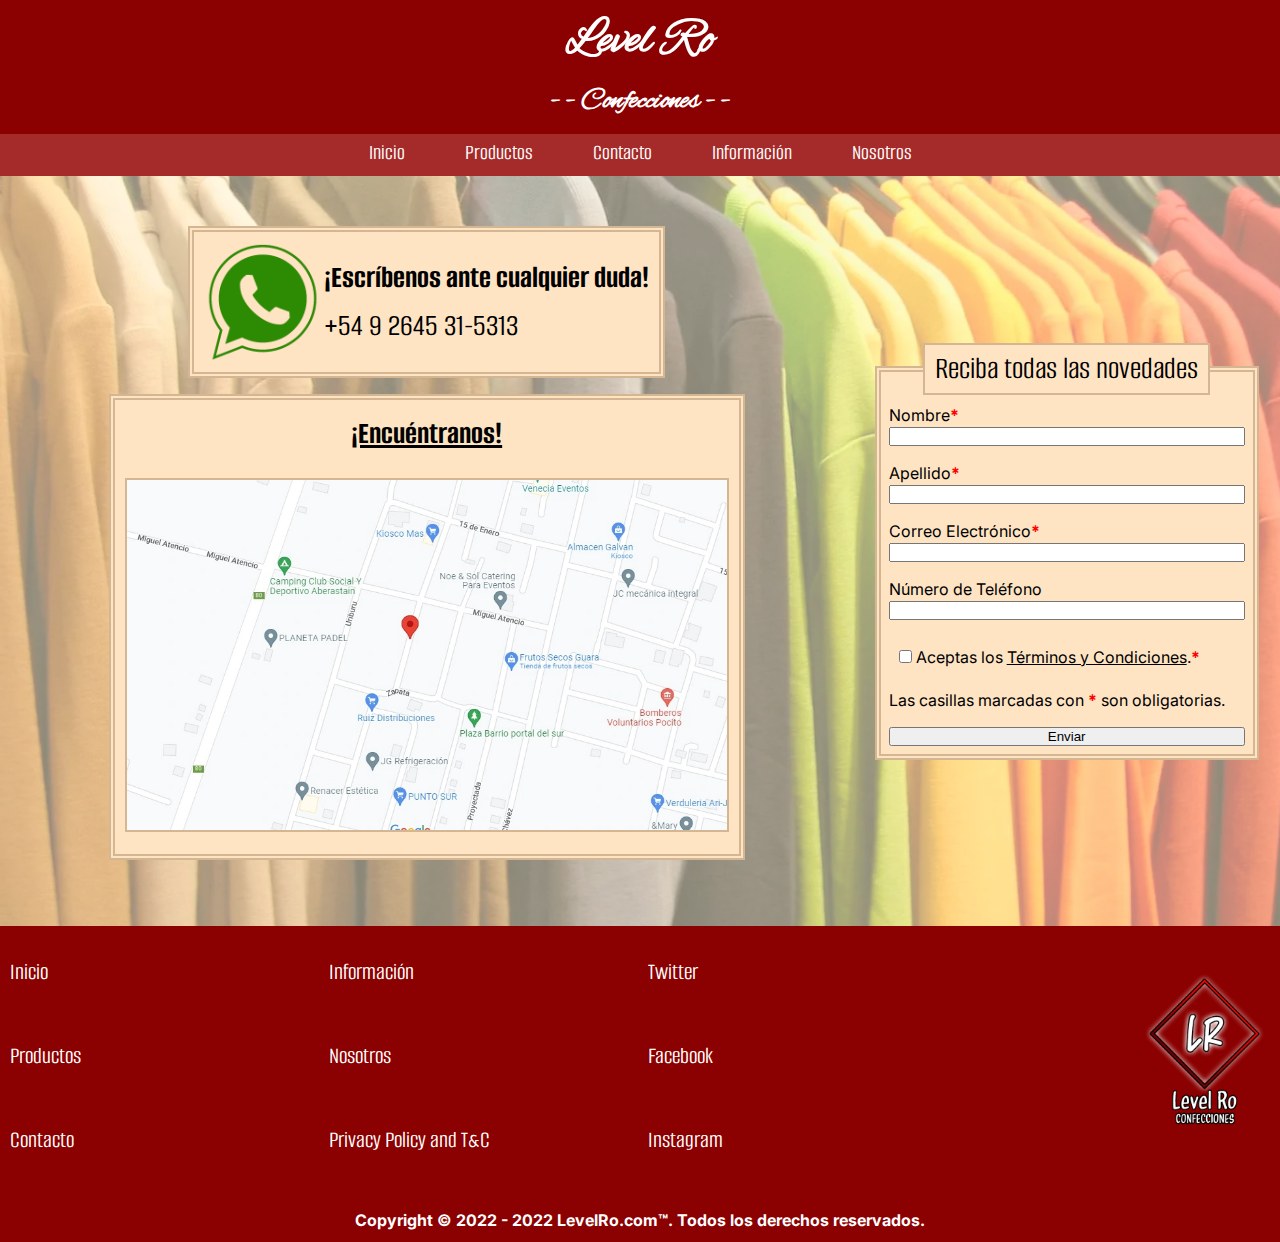
<file: section/contacto.html>
<!DOCTYPE html>
<html lang="es">

<head>
    <meta charset="UTF-8" />
    <meta http-equiv="X-UA-Compatible" content="IE=edge" />
    <meta name="viewport" content="width=device-width, initial-scale=1.0" />
    <meta name="description"
        content="Puedes venir a nuestro taller o realizar consultas vía WhatsApp. Tamvbién puedes suscribirte a nuestro newsletter para recibir todas las noticias y novedades.">
    <title>Level Ro | Cómo Contactarnos</title>
    <link rel="shortcut icon" href="../img/favicon.ico" type="image/x-icon">
    <!-- CSS -->
    <link href="https://cdn.jsdelivr.net/npm/bootstrap@5.0.2/dist/css/bootstrap.min.css" rel="stylesheet"
        integrity="sha384-EVSTQN3/azprG1Anm3QDgpJLIm9Nao0Yz1ztcQTwFspd3yD65VohhpuuCOmLASjC" crossorigin="anonymous">
    <link rel="stylesheet" href="../css/style.css">
</head>

<body>
    <!-- HEADER -->
    <header>
        <!-- TITLE -->
        <h1>Level Ro</h1>
        <!-- SUBTITLE -->
        <h2>- - <strong>Confecciones</strong> - -</h2>
        <!-- NAVBAR MAIN -->
        <nav id="mainNav">
            <ul>
                <li>
                    <a href="../index.html">Inicio</a>
                </li>
                <li>
                    <a href="productos.html">Productos</a>
                </li>
                <li>
                    <a href="contacto.html">Contacto</a>
                </li>
                <li>
                    <a href="info.html">Información</a>
                </li>
                <li>
                    <a href="nosotros.html">Nosotros</a>
                </li>
            </ul>
        </nav>
        <input type="checkbox" id="hamburger-input" class="burger-shower" />
        <label id="hamburger-menu" for="hamburger-input">
            <div class="menu-bars">
                <div class="bar" id="bar1"></div>
                <div class="bar" id="bar2"></div>
                <div class="bar" id="bar3"></div>
            </div>
            <nav id="sidebar-menu">
                <div id="container-menu">
                    <h4>Menú</h4>
                    <ul>
                        <li>
                            <a href="../index.html">Inicio</a>
                        </li>
                        <li>
                            <a href="productos.html">Productos</a>
                        </li>
                        <li>
                            <a href="contacto.html">Contacto</a>
                        </li>
                        <li>
                            <a href="info.html">Información</a>
                        </li>
                        <li>
                            <a href="nosotros.html">Nosotros</a>
                        </li>
                    </ul>
                </div>
            </nav>
        </label>
        <div class="overlay"></div>
    </header>
    <!-- MAIN -->
    <main class="mainContactDiv">
        <section class="wspMap">
            <!-- WSP -->
            <div class="wsp">
                <img src="../img/wsp.png" alt="WhatsApp">
                <div>
                    <h4>¡Escríbenos ante cualquier duda!</h4>
                    <a href="http://wa.me//5492645315313" target="_blank">+54 9 2645 31-5313</a>
                </div>
            </div>
            <!-- MAP -->
            <div class="map">
                <h4>¡Encuéntranos!</h4>
                <a href="https://maps.app.goo.gl/nGoKSTwKe9ZjjeQx6" target="_blank">
                    <img src="../img/map.webp" alt="mapa">
                </a>
            </div>
        </section>
        <!-- NEWSLETTER -->
        <form>
            <fieldset>
                <legend>Reciba todas las novedades</legend>
                <label for="name">Nombre<div class="asterisco">*</div></label>
                <input type="text" required>
                <label for="surname">Apellido<div class="asterisco">*</div></label>
                <input type="text" required>
                <label for="mail">Correo Electrónico<div class="asterisco">*</div></label>
                <input type="email" required>
                <label for="numberPhone">Número de Teléfono</label>
                <input type="text">
                <div class="checkbox">
                    <input type="checkbox" name="TnC" required> Aceptas los <a href="../terms.html"
                        target="_blank" id="TnC">Términos y Condiciones</a>.<div class="asterisco">*</div>
                </div>
                <div id="requireInfo">Las casillas marcadas con <div class="asterisco">*</div> son obligatorias.
                </div>
                <button type="submit" class="hoverButton">Enviar</button>
            </fieldset>
        </form>
    </main>
    <!-- FOOTER -->
    <footer>
        <!-- FIRST LIST -->
        <ul id="firstList">
            <li>
                <a href="../index.html">Inicio</a>
            </li>
            <li>
                <a href="productos.html">Productos</a>
            </li>
            <li>
                <a href="contacto.html">Contacto</a>
            </li>
        </ul>
        <!-- SECOND LIST -->
        <ul id="secondList">
            <li>
                <a href="info.html">Información</a>
            </li>
            <li>
                <a href="nosotros.html">Nosotros</a>
            </li>
            <li>
                <a href="https://www.privacypolicies.com/live/a45fb8eb-6d07-4b44-9540-835f479a4ac4" target="_blank" class="link">Privacy Policy</a>
                and
                <a href="../terms.html" target="_blank" class="link">T&C</a>
            </li>
        </ul>
        <!-- SOCIAL MEDIA -->
        <ul id="thirdList">
            <li>
                <a href="#">Twitter</a>
            </li>
            <li>
                <a href="https://www.facebook.com/ro.carmo.963/" target="_blank">Facebook</a>
            </li>
            <li>
                <a href="https://www.instagram.com/carmo29/" target="_blank">Instagram</a>
            </li>
        </ul>
        <!-- LOGO -->
        <img src="../img/logo.png" alt="logo" id="logo" />
        <!-- DISCLAIMER -->
        <h6 id="copyright">Copyright © 2022 - 2022 LevelRo.com™. Todos los derechos reservados.</h6>
    </footer>
    <script src="https://cdn.jsdelivr.net/npm/bootstrap@5.0.2/dist/js/bootstrap.min.js"
        integrity="sha384-cVKIPhGWiC2Al4u+LWgxfKTRIcfu0JTxR+EQDz/bgldoEyl4H0zUF0QKbrJ0EcQF"
        crossorigin="anonymous"></script>
</body>

</html>
</file>
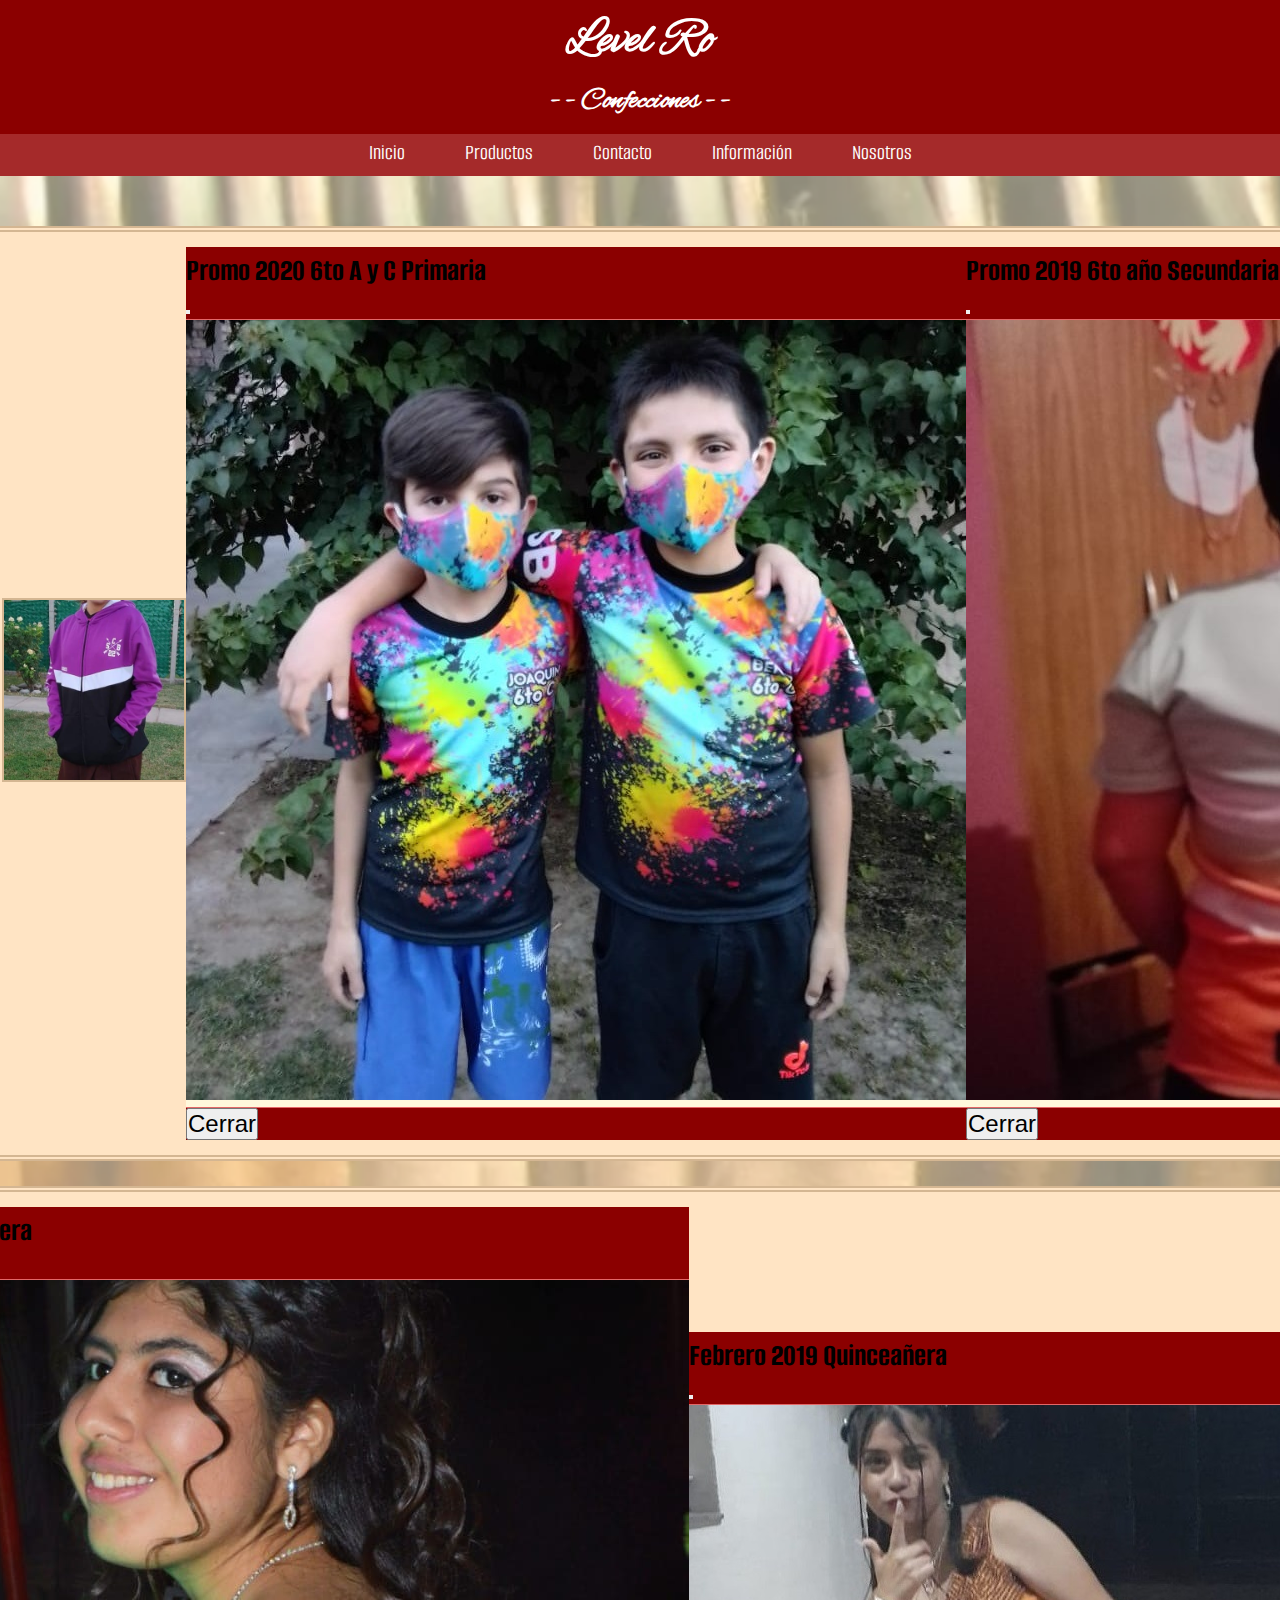
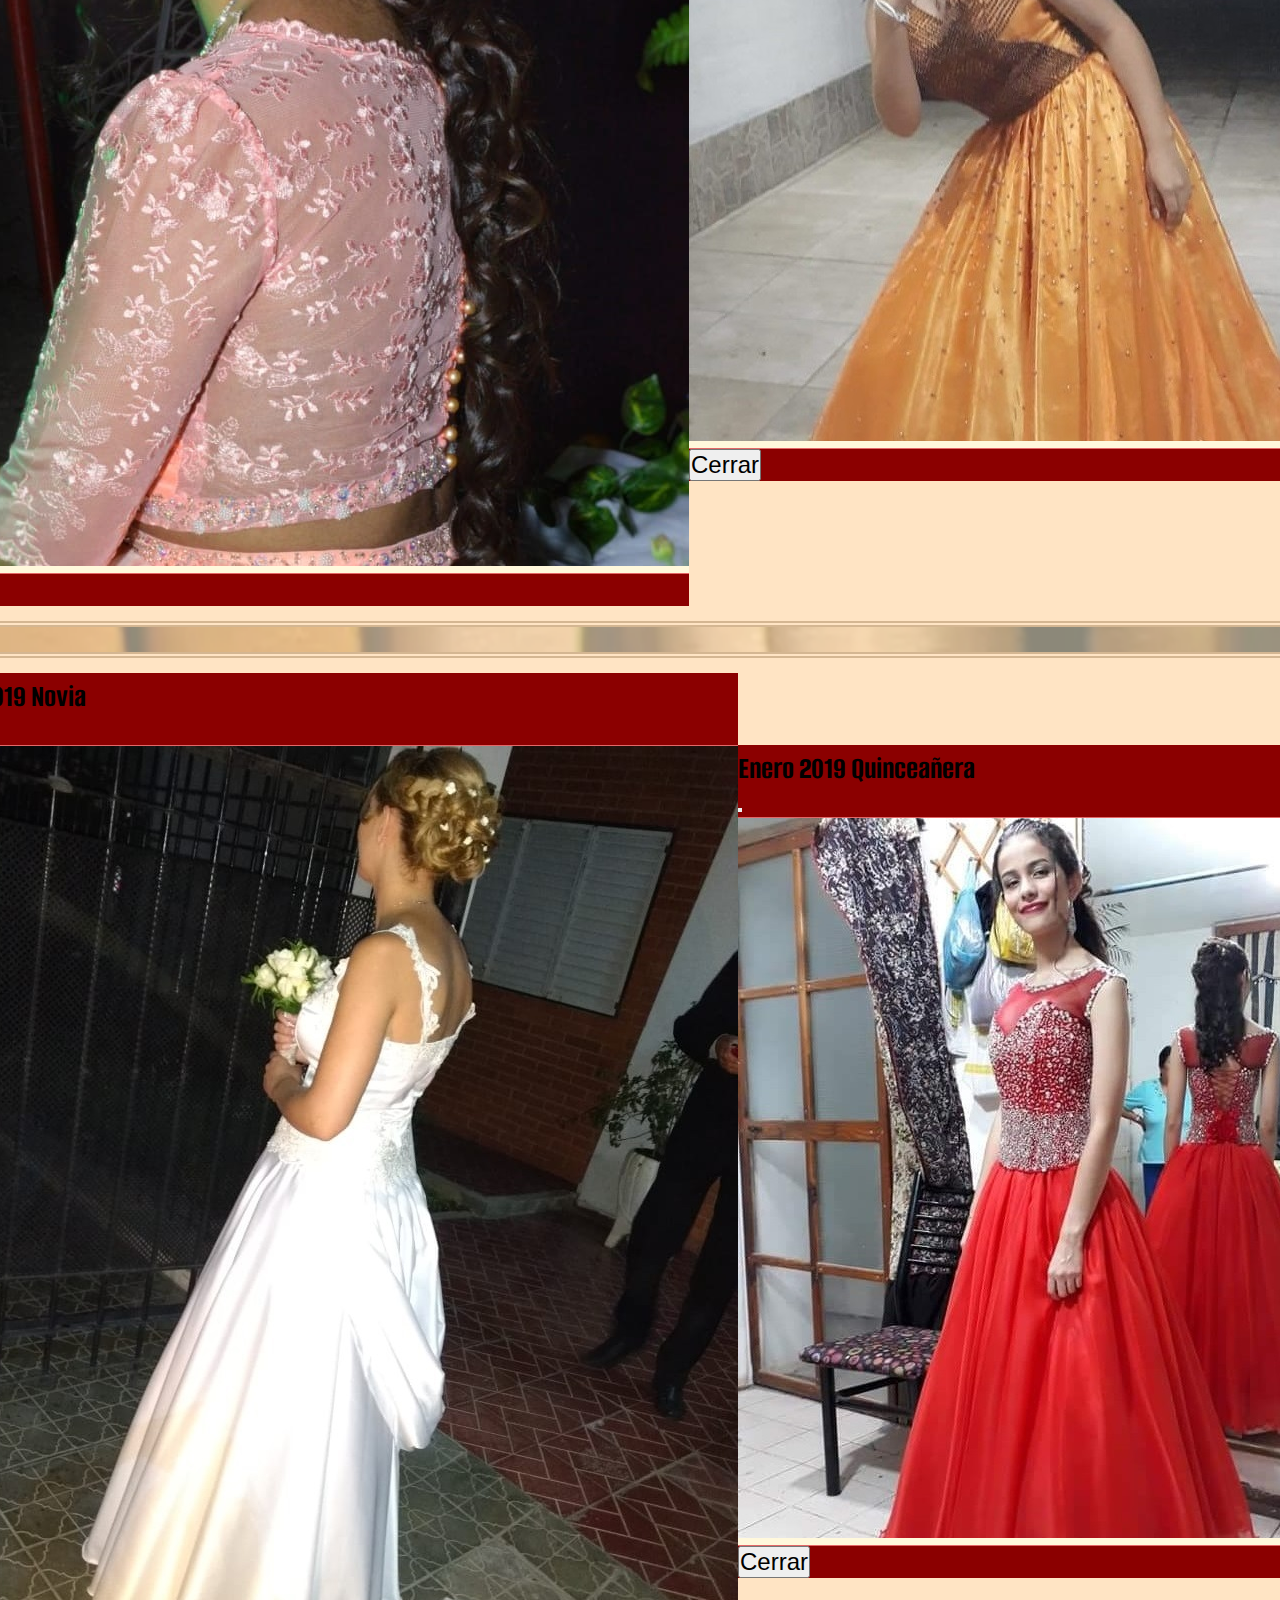
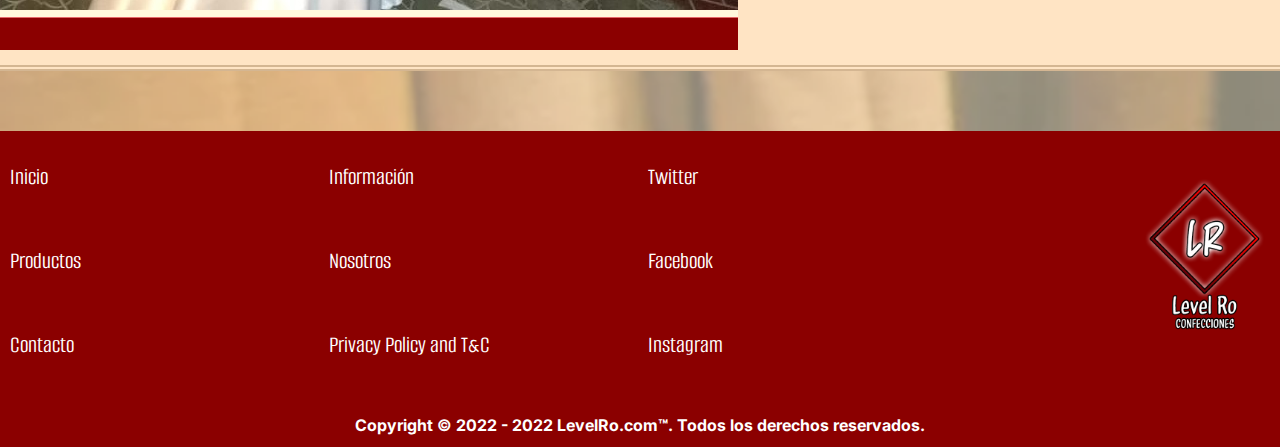
<file: section/info.html>
<!DOCTYPE html>
<html lang="es">

<head>
    <meta charset="UTF-8" />
    <meta http-equiv="X-UA-Compatible" content="IE=edge" />
    <meta name="viewport" content="width=device-width, initial-scale=1.0" />
    <meta name="description"
        content="Una breve descripción de algunos productos que hemos confeccionado y que los clientes quedaron maravillados por nuestro buen desempeño.">
    <title>Level Ro | Información de Nuestros Productos</title>
    <link rel="shortcut icon" href="../img/favicon.ico" type="image/x-icon">
    <!-- CSS -->
    <link href="https://cdn.jsdelivr.net/npm/bootstrap@5.0.2/dist/css/bootstrap.min.css" rel="stylesheet"
        integrity="sha384-EVSTQN3/azprG1Anm3QDgpJLIm9Nao0Yz1ztcQTwFspd3yD65VohhpuuCOmLASjC" crossorigin="anonymous">
    <link rel="stylesheet" href="../css/style.css">
</head>

<body>
    <!-- HEADER -->
    <header>
        <!-- TITLE -->
        <h1>Level Ro</h1>
        <!-- SUBTITLE -->
        <h2>- - <strong>Confecciones</strong> - -</h2>
        <!-- NAVBAR MAIN -->
        <nav id="mainNav">
            <ul>
                <li>
                    <a href="../index.html">Inicio</a>
                </li>
                <li>
                    <a href="productos.html">Productos</a>
                </li>
                <li>
                    <a href="contacto.html">Contacto</a>
                </li>
                <li>
                    <a href="info.html">Información</a>
                </li>
                <li>
                    <a href="nosotros.html">Nosotros</a>
                </li>
            </ul>
        </nav>
        <input type="checkbox" id="hamburger-input" class="burger-shower" />
        <label id="hamburger-menu" for="hamburger-input">
            <div class="menu-bars">
                <div class="bar" id="bar1"></div>
                <div class="bar" id="bar2"></div>
                <div class="bar" id="bar3"></div>
            </div>
            <nav id="sidebar-menu">
                <div id="container-menu">
                    <h4>Menú</h4>
                    <ul>
                        <li>
                            <a href="../index.html">Inicio</a>
                        </li>
                        <li>
                            <a href="productos.html">Productos</a>
                        </li>
                        <li>
                            <a href="contacto.html">Contacto</a>
                        </li>
                        <li>
                            <a href="info.html">Información</a>
                        </li>
                        <li>
                            <a href="nosotros.html">Nosotros</a>
                        </li>
                    </ul>
                </div>
            </nav>
        </label>
        <div class="overlay"></div>
    </header>
    <!-- MAIN -->
    <main class="customerCont">
        <section class="customer">
            <div>
                <h3>CAMPERAS DE EGRESADOS</h3>
                <p class="customerText">El <strong>Colegio Parroquial Santa Bárbara</strong> es un cliente habitual
                    de Level Ro Confecciones. Realizamos camperas, remeras o conjuntos de egresados para los
                    <strong>sextos años</strong> de nivel primario. La <strong>calidad</strong> de las prendas
                    confeccionadas y de los materiales utilizados en la fabricación de dichas prendas, hace a
                    nuestra compañía el preferido del Colegio.
                </p>
            </div>
            <div class="imgGrid">
                <a data-bs-toggle="modal" data-bs-target="#modal01">
                    <img src="../img/clientes/001.webp" alt="001cliente">
                </a>
                <a data-bs-toggle="modal" data-bs-target="#modal02">
                    <img src="../img/clientes/002.webp" alt="002cliente">
                </a>
                <a data-bs-toggle="modal" data-bs-target="#modal03">
                    <img src="../img/clientes/003.webp" alt="003cliente">
                </a>
            </div>
            <!-- MODAL01 -->
            <div class="modal fade" id="modal01">
                <div class="modal-dialog modal-dialog-centered modal-lg">
                    <div class="modal-content">
                        <!-- MODAL HEADER -->
                        <div class="modal-header">
                            <h4 class="modal-title text-white">Promo 2020 6to A y C Primaria</h4>
                            <button type="button" class="btn-close btn-close-white" data-bs-dismiss="modal"></button>
                        </div>
                        <!-- MODAL BODY -->
                        <div class="modal-body">
                            <img class="img-thumbnail mx-auto d-block" src="../img/clientes/001.webp" alt="001cliente">
                        </div>
                        <!-- MODAL FOOTER -->
                        <div class="modal-footer">
                            <button type="button" class="btn btn-danger" data-bs-dismiss="modal"
                                id="modalButton">Cerrar</button>
                        </div>
                    </div>
                </div>
            </div>
            <!-- MODAL02 -->
            <div class="modal fade" id="modal02">
                <div class="modal-dialog modal-dialog-centered modal-lg">
                    <div class="modal-content">
                        <!-- MODAL HEADER -->
                        <div class="modal-header">
                            <h4 class="modal-title text-white">Promo 2019 6to año Secundaria</h4>
                            <button type="button" class="btn-close btn-close-white" data-bs-dismiss="modal"></button>
                        </div>
                        <!-- MODAL BODY -->
                        <div class="modal-body">
                            <img class="img-thumbnail mx-auto d-block" src="../img/clientes/002.webp" alt="001cliente">
                        </div>
                        <!-- MODAL FOOTER -->
                        <div class="modal-footer">
                            <button type="button" class="btn btn-danger" data-bs-dismiss="modal"
                                id="modalButton">Cerrar</button>
                        </div>
                    </div>
                </div>
            </div>
            <!-- MODAL03 -->
            <div class="modal fade" id="modal03">
                <div class="modal-dialog modal-dialog-centered modal-lg">
                    <div class="modal-content">
                        <!-- MODAL HEADER -->
                        <div class="modal-header">
                            <h4 class="modal-title text-white">Promo 2022 6to B Primaria</h4>
                            <button type="button" class="btn-close btn-close-white" data-bs-dismiss="modal"></button>
                        </div>
                        <!-- MODAL BODY -->
                        <div class="modal-body">
                            <img class="img-thumbnail mx-auto d-block" src="../img/clientes/003.webp" alt="001cliente">
                        </div>
                        <!-- MODAL FOOTER -->
                        <div class="modal-footer">
                            <button type="button" class="btn btn-danger" data-bs-dismiss="modal"
                                id="modalButton">Cerrar</button>
                        </div>
                    </div>
                </div>
            </div>
        </section>
        <section class="customer">
            <div>
                <h3>VESTIDOS DE EGRESADAS</h3>
                <p class="customerText">Ofrecemos una <strong>alta calidad</strong> en la confección de vestidos de
                    egresados. Realizamos la prenda <strong>a gusto del cliente</strong>, teniendo en cuenta
                    diferentes detalles que hacen que el vestido luzca elegante y bello sobre la persona que lo va a
                    lucir.</p>
            </div>
            <div class="imgGrid">
                <a data-bs-toggle="modal" data-bs-target="#modal04">
                    <img src="../img/clientes/004.webp" alt="004cliente">
                </a>
                <a data-bs-toggle="modal" data-bs-target="#modal05">
                    <img src="../img/clientes/005.webp" alt="005cliente">
                </a>
                <a data-bs-toggle="modal" data-bs-target="#modal06">
                    <img src="../img/clientes/006.webp" alt="006cliente">
                </a>
            </div>
            <!-- MODAL04 -->
            <div class="modal fade" id="modal04">
                <div class="modal-dialog modal-dialog-centered modal-lg">
                    <div class="modal-content">
                        <!-- MODAL HEADER -->
                        <div class="modal-header">
                            <h4 class="modal-title text-white">Abril 2022 Quinceañera</h4>
                            <button type="button" class="btn-close btn-close-white" data-bs-dismiss="modal"></button>
                        </div>
                        <!-- MODAL BODY -->
                        <div class="modal-body">
                            <img class="img-thumbnail mx-auto d-block" src="../img/clientes/004.webp" alt="001cliente">
                        </div>
                        <!-- MODAL FOOTER -->
                        <div class="modal-footer">
                            <button type="button" class="btn btn-danger" data-bs-dismiss="modal"
                                id="modalButton">Cerrar</button>
                        </div>
                    </div>
                </div>
            </div>
            <!-- MODAL05 -->
            <div class="modal fade" id="modal05">
                <div class="modal-dialog modal-dialog-centered modal-lg">
                    <div class="modal-content">
                        <!-- MODAL HEADER -->
                        <div class="modal-header">
                            <h4 class="modal-title text-white">Febrero 2019 Quinceañera</h4>
                            <button type="button" class="btn-close btn-close-white" data-bs-dismiss="modal"></button>
                        </div>
                        <!-- MODAL BODY -->
                        <div class="modal-body">
                            <img class="img-thumbnail mx-auto d-block" src="../img/clientes/005.webp" alt="001cliente">
                        </div>
                        <!-- MODAL FOOTER -->
                        <div class="modal-footer">
                            <button type="button" class="btn btn-danger" data-bs-dismiss="modal"
                                id="modalButton">Cerrar</button>
                        </div>
                    </div>
                </div>
            </div>
            <!-- MODAL06 -->
            <div class="modal fade" id="modal06">
                <div class="modal-dialog modal-dialog-centered modal-lg">
                    <div class="modal-content">
                        <!-- MODAL HEADER -->
                        <div class="modal-header">
                            <h4 class="modal-title text-white">Enero 2019 Quinceañera</h4>
                            <button type="button" class="btn-close btn-close-white" data-bs-dismiss="modal"></button>
                        </div>
                        <!-- MODAL BODY -->
                        <div class="modal-body">
                            <img class="img-thumbnail mx-auto d-block" src="../img/clientes/006.webp" alt="001cliente">
                        </div>
                        <!-- MODAL FOOTER -->
                        <div class="modal-footer">
                            <button type="button" class="btn btn-danger" data-bs-dismiss="modal"
                                id="modalButton">Cerrar</button>
                        </div>
                    </div>
                </div>
            </div>
        </section>
        <section class="customer">
            <div>
                <h3>VARIOS</h3>
                <p class="customerText">Realizamos vestidos de <strong>novias</strong>, vestidos para
                    <strong>eventos</strong> y cualquier tipo de prenda que el cliente desee. Trabajamos en
                    colaboración con varios emprendimientos para brindar calidad y eficiencia a la hora de
                    confeccionar y entregar el producto.
                </p>
            </div>
            <div class="imgGrid">
                <a data-bs-toggle="modal" data-bs-target="#modal07">
                    <img src="../img/clientes/007.webp" alt="007cliente">
                </a>
                <a data-bs-toggle="modal" data-bs-target="#modal08">
                    <img src="../img/clientes/008.webp" alt="008cliente">
                </a>
                <a data-bs-toggle="modal" data-bs-target="#modal09">
                    <img src="../img/clientes/009.webp" alt="009cliente">
                </a>
            </div>
            <!-- MODAL07 -->
            <div class="modal fade" id="modal07">
                <div class="modal-dialog modal-dialog-centered modal-lg">
                    <div class="modal-content">
                        <!-- MODAL HEADER -->
                        <div class="modal-header">
                            <h4 class="modal-title text-white">Diciembre 2019 Novia</h4>
                            <button type="button" class="btn-close btn-close-white" data-bs-dismiss="modal"></button>
                        </div>
                        <!-- MODAL BODY -->
                        <div class="modal-body">
                            <img class="img-thumbnail mx-auto d-block" src="../img/clientes/007.webp" alt="001cliente">
                        </div>
                        <!-- MODAL FOOTER -->
                        <div class="modal-footer">
                            <button type="button" class="btn btn-danger" data-bs-dismiss="modal"
                                id="modalButton">Cerrar</button>
                        </div>
                    </div>
                </div>
            </div>
            <!-- MODAL08 -->
            <div class="modal fade" id="modal08">
                <div class="modal-dialog modal-dialog-centered modal-lg">
                    <div class="modal-content">
                        <!-- MODAL HEADER -->
                        <div class="modal-header">
                            <h4 class="modal-title text-white">Enero 2019 Quinceañera</h4>
                            <button type="button" class="btn-close btn-close-white" data-bs-dismiss="modal"></button>
                        </div>
                        <!-- MODAL BODY -->
                        <div class="modal-body">
                            <img class="img-thumbnail mx-auto d-block" src="../img/clientes/008.webp" alt="001cliente">
                        </div>
                        <!-- MODAL FOOTER -->
                        <div class="modal-footer">
                            <button type="button" class="btn btn-danger" data-bs-dismiss="modal"
                                id="modalButton">Cerrar</button>
                        </div>
                    </div>
                </div>
            </div>
            <!-- MODAL09 -->
            <div class="modal fade" id="modal09">
                <div class="modal-dialog modal-dialog-centered modal-lg">
                    <div class="modal-content">
                        <!-- MODAL HEADER -->
                        <div class="modal-header">
                            <h4 class="modal-title text-white">Diciembre 2018 Fiesta</h4>
                            <button type="button" class="btn-close btn-close-white" data-bs-dismiss="modal"></button>
                        </div>
                        <!-- MODAL BODY -->
                        <div class="modal-body">
                            <img class="img-thumbnail mx-auto d-block" src="../img/clientes/009.webp" alt="001cliente">
                        </div>
                        <!-- MODAL FOOTER -->
                        <div class="modal-footer">
                            <button type="button" class="btn btn-danger" data-bs-dismiss="modal"
                                id="modalButton">Cerrar</button>
                        </div>
                    </div>
                </div>
            </div>
        </section>
    </main>
    <!-- FOOTER -->
    <footer>
        <!-- FIRST LIST -->
        <ul id="firstList">
            <li>
                <a href="../index.html">Inicio</a>
            </li>
            <li>
                <a href="productos.html">Productos</a>
            </li>
            <li>
                <a href="contacto.html">Contacto</a>
            </li>
        </ul>
        <!-- SECOND LIST -->
        <ul id="secondList">
            <li>
                <a href="info.html">Información</a>
            </li>
            <li>
                <a href="nosotros.html">Nosotros</a>
            </li>
            <li>
                <a href="https://www.privacypolicies.com/live/a45fb8eb-6d07-4b44-9540-835f479a4ac4" target="_blank" class="link">Privacy Policy</a>
                and
                <a href="../terms.html" target="_blank" class="link">T&C</a>
            </li>
        </ul>
        <!-- SOCIAL MEDIA -->
        <ul id="thirdList">
            <li>
                <a href="#">Twitter</a>
            </li>
            <li>
                <a href="https://www.facebook.com/ro.carmo.963/" target="_blank">Facebook</a>
            </li>
            <li>
                <a href="https://www.instagram.com/carmo29/" target="_blank">Instagram</a>
            </li>
        </ul>
        <!-- LOGO -->
        <img src="../img/logo.png" alt="logo" id="logo" />
        <!-- DISCLAIMER -->
        <h6 id="copyright">Copyright © 2022 - 2022 LevelRo.com™. Todos los derechos reservados.</h6>
    </footer>
    <script src="https://cdn.jsdelivr.net/npm/bootstrap@5.0.2/dist/js/bootstrap.min.js"
        integrity="sha384-cVKIPhGWiC2Al4u+LWgxfKTRIcfu0JTxR+EQDz/bgldoEyl4H0zUF0QKbrJ0EcQF"
        crossorigin="anonymous"></script>
</body>

</html>
</file>
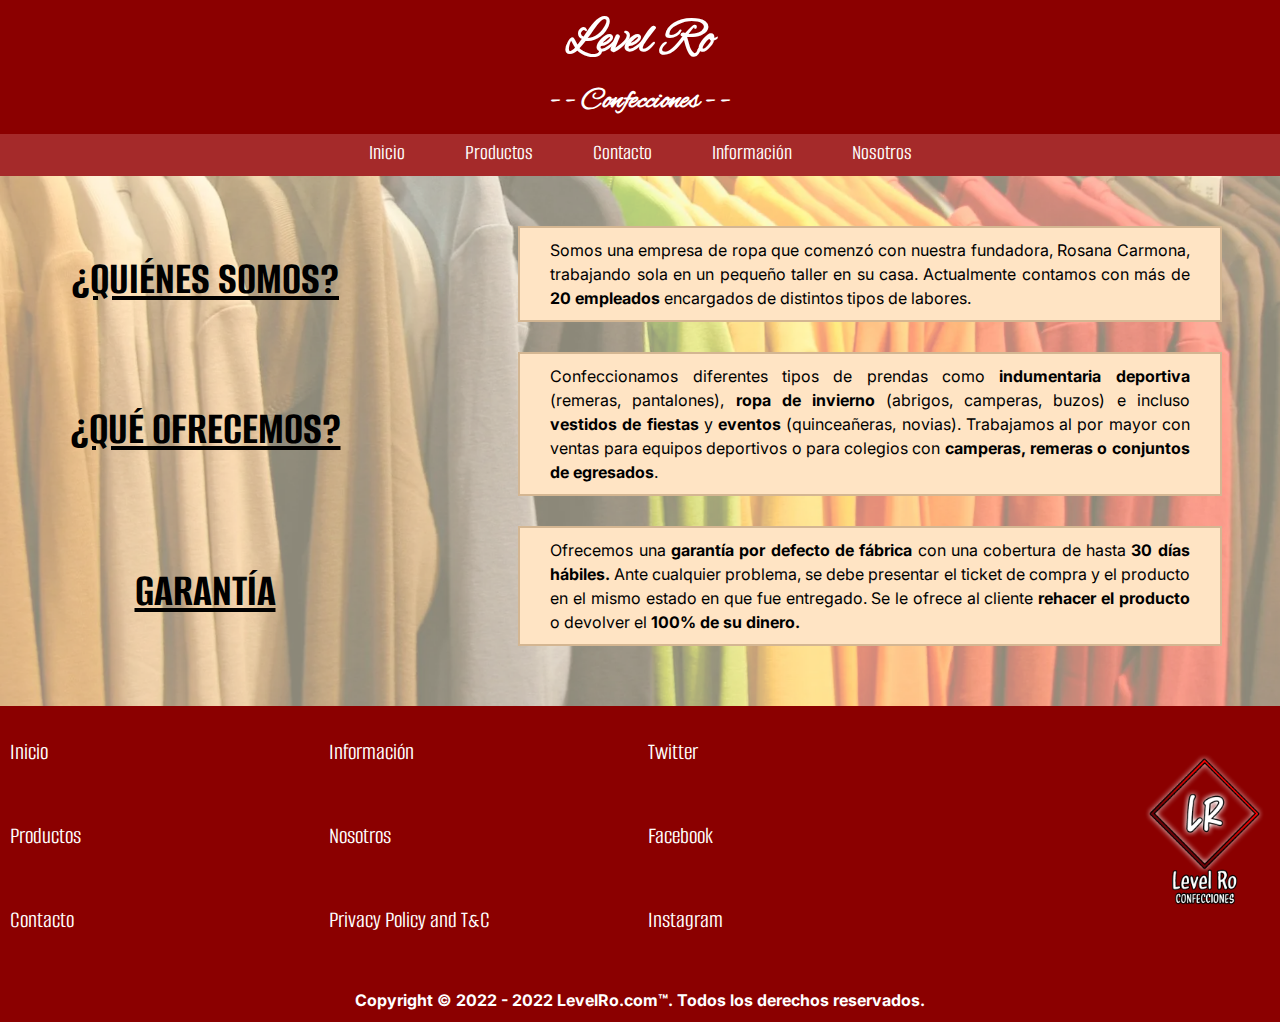
<file: section/nosotros.html>
<!DOCTYPE html>
<html lang="es">

<head>
    <meta charset="UTF-8" />
    <meta http-equiv="X-UA-Compatible" content="IE=edge" />
    <meta name="viewport" content="width=device-width, initial-scale=1.0" />
    <meta name="description"
        content="Información sobre como nacimos, qué hacemos y sobre nuestra política de garantía.">
    <title>Level Ro | Sobre Nosotros</title>
    <link rel="shortcut icon" href="../img/favicon.ico" type="image/x-icon">
    <!-- CSS -->
    <link href="https://cdn.jsdelivr.net/npm/bootstrap@5.0.2/dist/css/bootstrap.min.css" rel="stylesheet"
        integrity="sha384-EVSTQN3/azprG1Anm3QDgpJLIm9Nao0Yz1ztcQTwFspd3yD65VohhpuuCOmLASjC" crossorigin="anonymous">
    <link rel="stylesheet" href="../css/style.css">
</head>

<body>
    <!-- HEADER -->
    <header>
        <!-- TITLE -->
        <h1>Level Ro</h1>
        <!-- SUBTITLE -->
        <h2>- - <strong>Confecciones</strong> - -</h2>
        <!-- NAVBAR MAIN -->
        <nav id="mainNav">
            <ul>
                <li>
                    <a href="../index.html">Inicio</a>
                </li>
                <li>
                    <a href="productos.html">Productos</a>
                </li>
                <li>
                    <a href="contacto.html">Contacto</a>
                </li>
                <li>
                    <a href="info.html">Información</a>
                </li>
                <li>
                    <a href="nosotros.html">Nosotros</a>
                </li>
            </ul>
        </nav>
        <input type="checkbox" id="hamburger-input" class="burger-shower" />
        <label id="hamburger-menu" for="hamburger-input">
            <div class="menu-bars">
                <div class="bar" id="bar1"></div>
                <div class="bar" id="bar2"></div>
                <div class="bar" id="bar3"></div>
            </div>
            <nav id="sidebar-menu">
                <div id="container-menu">
                    <h4>Menú</h4>
                    <ul>
                        <li>
                            <a href="../index.html">Inicio</a>
                        </li>
                        <li>
                            <a href="productos.html">Productos</a>
                        </li>
                        <li>
                            <a href="contacto.html">Contacto</a>
                        </li>
                        <li>
                            <a href="info.html">Información</a>
                        </li>
                        <li>
                            <a href="nosotros.html">Nosotros</a>
                        </li>
                    </ul>
                </div>
            </nav>
        </label>
        <div class="overlay"></div>
    </header>
    <!-- MAIN -->
    <main class="questionContainer">
        <!-- QUESTION 1 -->
        <h3>¿QUIÉNES SOMOS?</h3>
        <p class="answer">Somos una empresa de ropa que comenzó con nuestra fundadora, Rosana Carmona, trabajando sola
            en un pequeño taller en su casa. Actualmente contamos con más de <strong>20 empleados</strong> encargados de
            distintos tipos de labores.</p>
        <!-- QUESTION 2 -->
        <h3>¿QUÉ OFRECEMOS?</h3>
        <p class="answer">Confeccionamos diferentes tipos de prendas como <strong>indumentaria deportiva</strong>
            (remeras,
            pantalones), <strong>ropa de invierno</strong> (abrigos, camperas, buzos) e incluso <strong>vestidos
                de fiestas</strong> y <strong>eventos</strong> (quinceañeras, novias). Trabajamos al por mayor
            con ventas para equipos deportivos o para colegios con <strong>camperas, remeras o conjuntos de
                egresados</strong>.
        </p>
        <!-- QUESTION 3 -->
        <h3>GARANTÍA</h3>
        <p class="answer">Ofrecemos una<strong> garantía por defecto de fábrica</strong> con una cobertura de hasta
            <strong>30
                días hábiles.</strong> Ante
            cualquier problema, se debe presentar el ticket de compra y el producto en el mismo estado en
            que fue entregado. Se le ofrece al cliente <strong>rehacer el producto</strong> o devolver el
            <strong>100% de su dinero.</strong>
        </p>
    </main>
    <!-- FOOTER -->
    <footer>
        <!-- FIRST LIST -->
        <ul id="firstList">
            <li>
                <a href="../index.html">Inicio</a>
            </li>
            <li>
                <a href="productos.html">Productos</a>
            </li>
            <li>
                <a href="contacto.html">Contacto</a>
            </li>
        </ul>
        <!-- SECOND LIST -->
        <ul id="secondList">
            <li>
                <a href="info.html">Información</a>
            </li>
            <li>
                <a href="nosotros.html">Nosotros</a>
            </li>
            <li>
                <a href="https://www.privacypolicies.com/live/a45fb8eb-6d07-4b44-9540-835f479a4ac4" target="_blank" class="link">Privacy Policy</a>
                and
                <a href="../terms.html" target="_blank" class="link">T&C</a>
            </li>
        </ul>
        <!-- SOCIAL MEDIA -->
        <ul id="thirdList">
            <li>
                <a href="#">Twitter</a>
            </li>
            <li>
                <a href="https://www.facebook.com/ro.carmo.963/" target="_blank">Facebook</a>
            </li>
            <li>
                <a href="https://www.instagram.com/carmo29/" target="_blank">Instagram</a>
            </li>
        </ul>
        <!-- LOGO -->
        <img src="../img/logo.png" alt="logo" id="logo" />
        <!-- DISCLAIMER -->
        <h6 id="copyright">Copyright © 2022 - 2022 LevelRo.com™. Todos los derechos reservados.</h6>
    </footer>
    <script src="https://cdn.jsdelivr.net/npm/bootstrap@5.0.2/dist/js/bootstrap.min.js"
        integrity="sha384-cVKIPhGWiC2Al4u+LWgxfKTRIcfu0JTxR+EQDz/bgldoEyl4H0zUF0QKbrJ0EcQF"
        crossorigin="anonymous"></script>
</body>

</html>
</file>
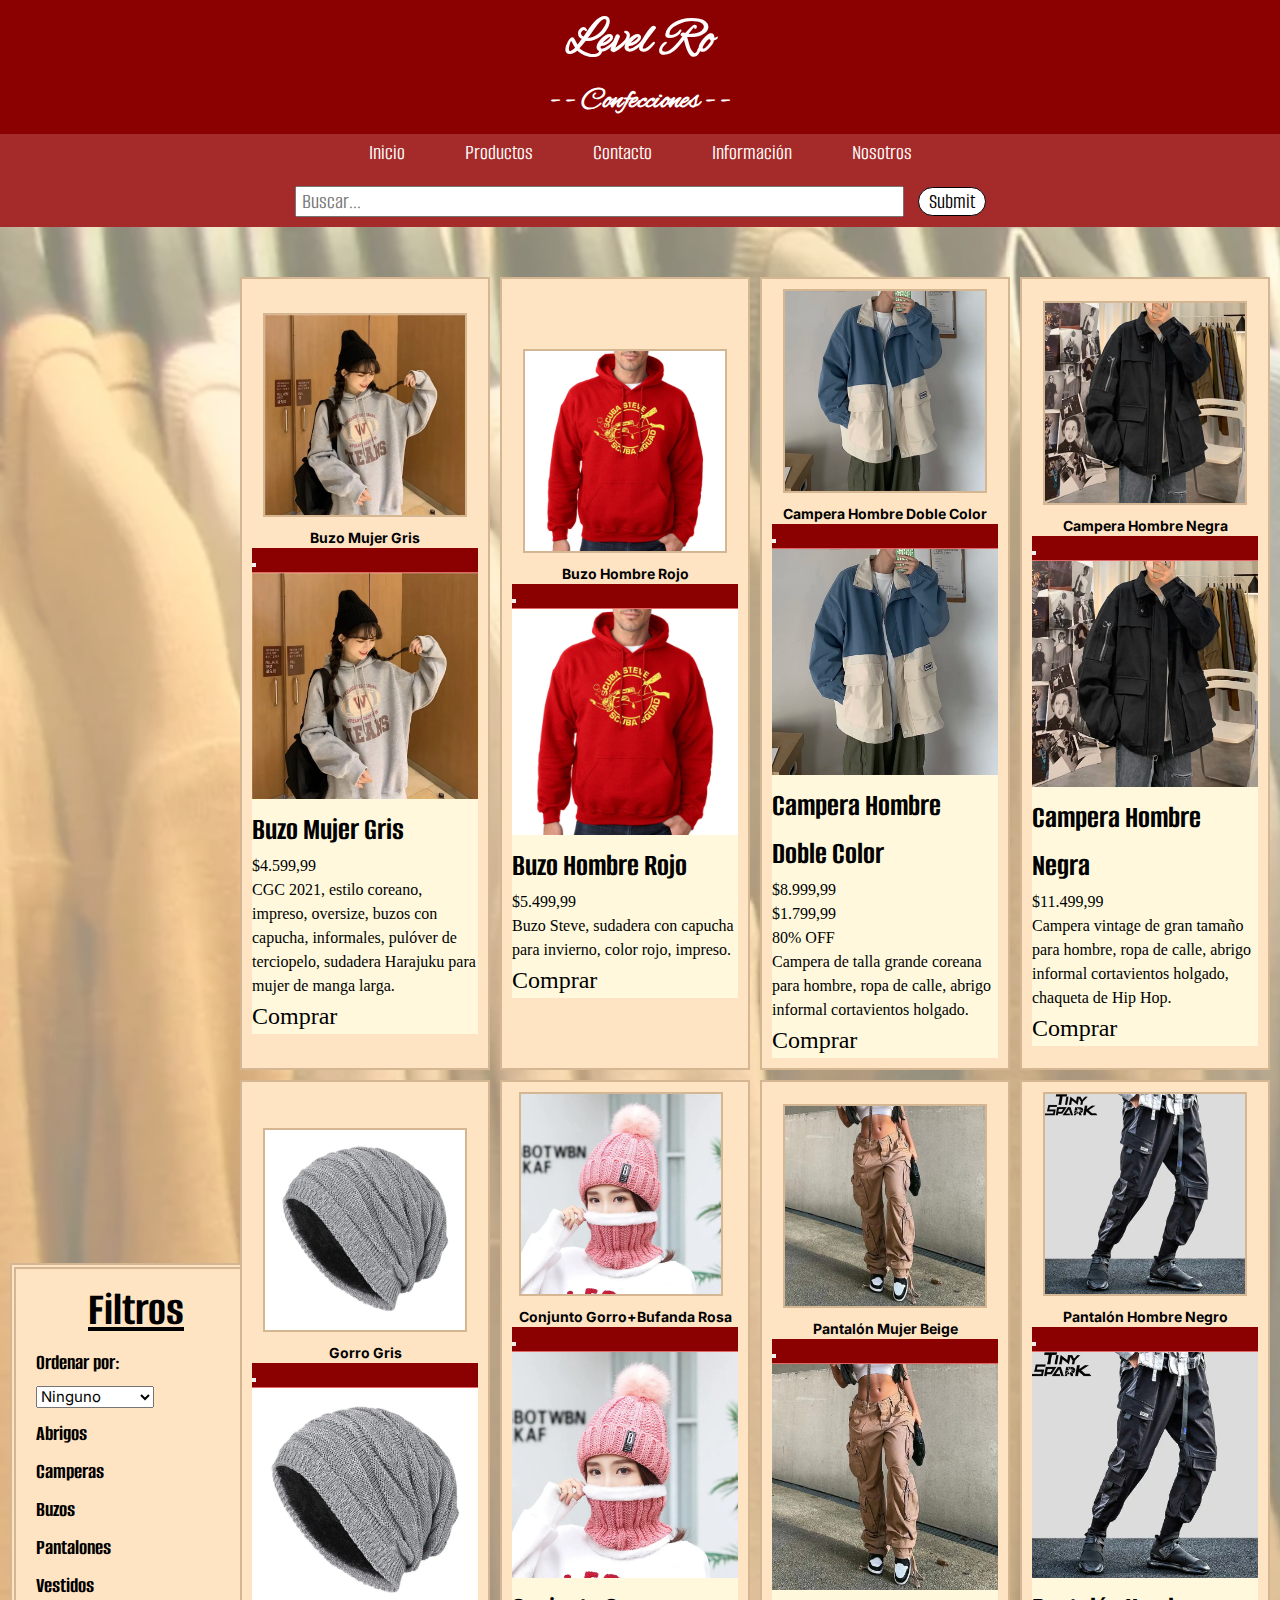
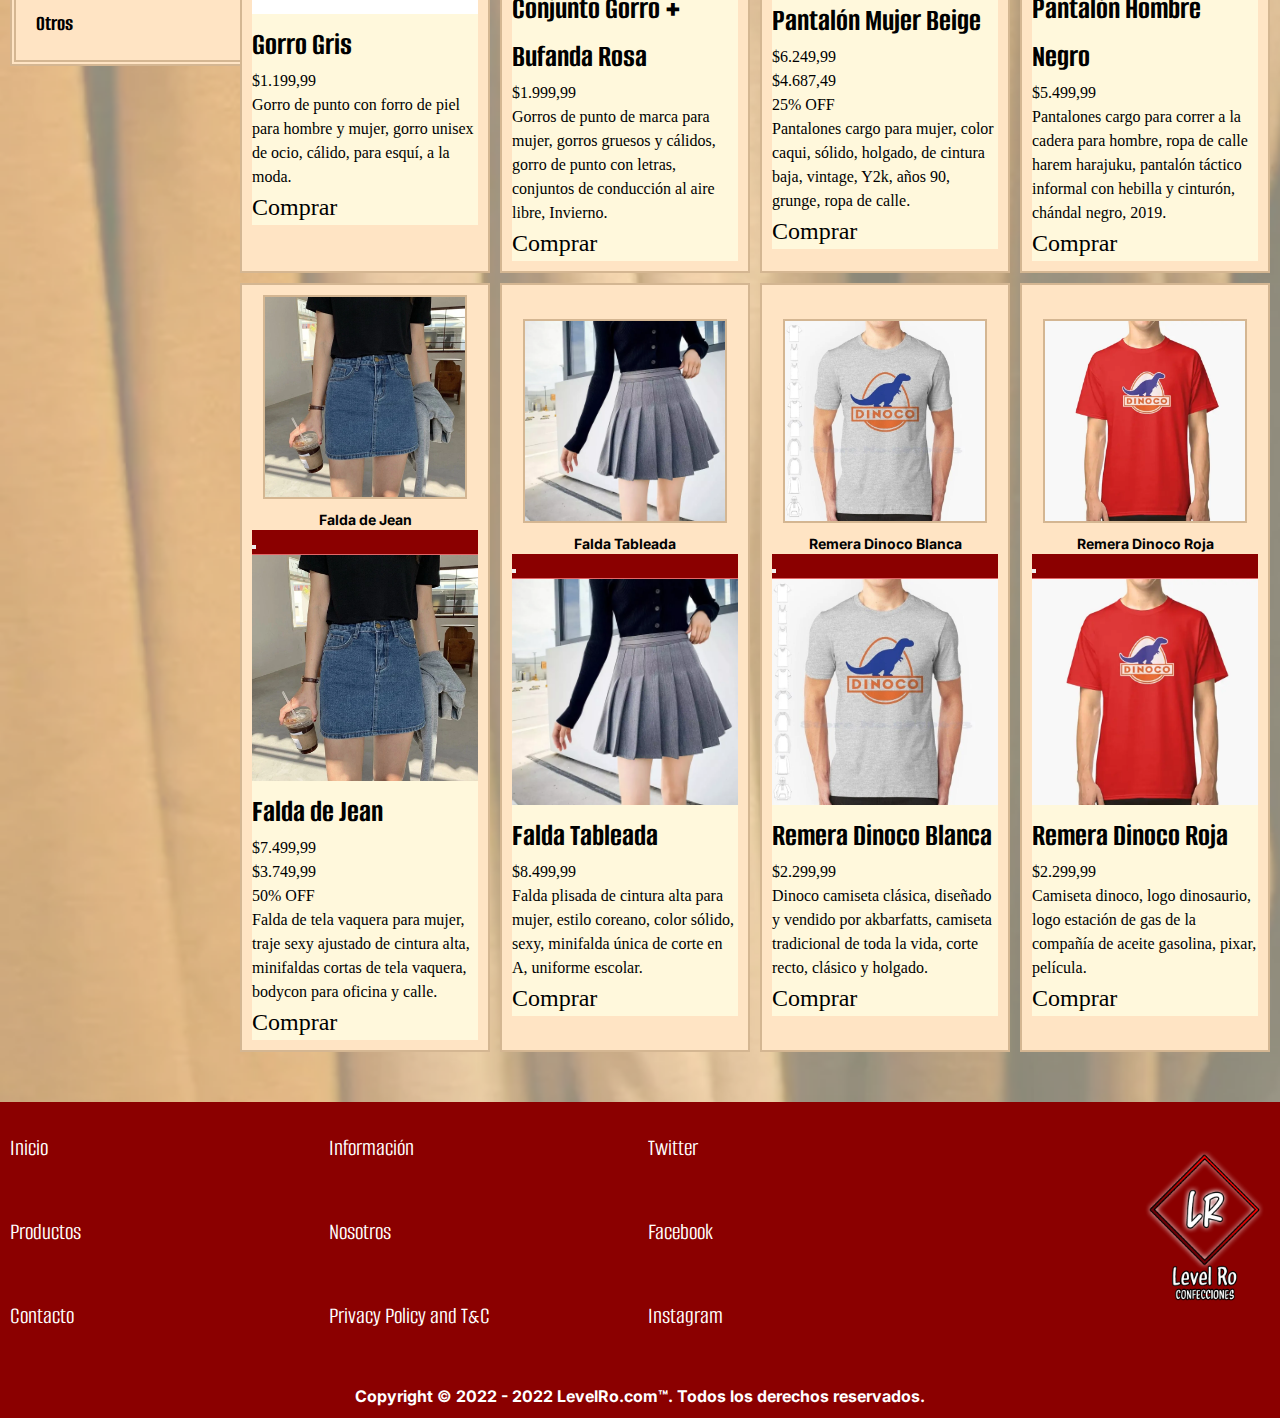
<file: section/productos.html>
<!DOCTYPE html>
<html lang="es">

<head>
    <meta charset="UTF-8" />
    <meta http-equiv="X-UA-Compatible" content="IE=edge" />
    <meta name="viewport" content="width=device-width, initial-scale=1.0" />
    <meta name="description"
        content="Ofrecemos muchos productos para gustos del consumidor. Trabajamos talles comerciales o realizamos talles personalizados. Hay ofertas todos los días.">
    <title>Level Ro | Nuestros Productos</title>
    <link rel="shortcut icon" href="../img/favicon.ico" type="image/x-icon">
    <!-- CSS -->
    <link href="https://cdn.jsdelivr.net/npm/bootstrap@5.0.2/dist/css/bootstrap.min.css" rel="stylesheet"
        integrity="sha384-EVSTQN3/azprG1Anm3QDgpJLIm9Nao0Yz1ztcQTwFspd3yD65VohhpuuCOmLASjC" crossorigin="anonymous">
    <link rel="stylesheet" href="../css/style.css">
</head>

<body>
    <!-- HEADER -->
    <header>
        <!-- TITLE -->
        <h1>Level Ro</h1>
        <!-- SUBTITLE -->
        <h2>- - <strong>Confecciones</strong> - -</h2>
        <!-- NAVBAR MAIN -->
        <nav id="mainNav">
            <ul>
                <li>
                    <a href="../index.html">Inicio</a>
                </li>
                <li>
                    <a href="productos.html">Productos</a>
                </li>
                <li>
                    <a href="contacto.html">Contacto</a>
                </li>
                <li>
                    <a href="info.html">Información</a>
                </li>
                <li>
                    <a href="nosotros.html">Nosotros</a>
                </li>
            </ul>
        </nav>
        <input type="checkbox" id="hamburger-input" class="burger-shower" />
        <label id="hamburger-menu" for="hamburger-input">
            <div class="menu-bars">
                <div class="bar" id="bar1"></div>
                <div class="bar" id="bar2"></div>
                <div class="bar" id="bar3"></div>
            </div>
            <nav id="sidebar-menu">
                <div id="container-menu">
                    <h4>Menú</h4>
                    <!-- SEARCHBAR -->
                    <form action="" class="burger-search">
                        <input type="text" placeholder="Buscar..." id="burger-search-bar">
                        <input type="submit" class="buttonWhite">
                    </form>
                    <ul>
                        <li>
                            <a href="../index.html">Inicio</a>
                        </li>
                        <li>
                            <a href="productos.html">Productos</a>
                        </li>
                        <li>
                            <a href="contacto.html">Contacto</a>
                        </li>
                        <li>
                            <a href="info.html">Información</a>
                        </li>
                        <li>
                            <a href="nosotros.html">Nosotros</a>
                        </li>
                    </ul>
                </div>
            </nav>
        </label>
        <div class="overlay"></div>
        <!-- SEARCHBAR -->
        <div class="searchBar">
            <form action="">
                <input type="text" placeholder="Buscar..." id="searchBar">
                <input type="submit" id="searchButton">
            </form>
        </div>
    </header>
    <!-- MAIN -->
    <main class="section">
        <!-- FILTERS -->
        <aside>
            <div id="main-filter-list">
                <h3>Filtros</h3>
                <h4>Ordenar por:
                    <select name="order">
                        <option value="empty">Ninguno</option>
                        <option value="minorPrice">Menor precio</option>
                        <option value="maxPrice">Mayor precio</option>
                    </select>
                </h4>
                <ul>
                    <li>Abrigos</li>
                    <li>Camperas</li>
                    <li>Buzos</li>
                    <li>Pantalones</li>
                    <li>Vestidos</li>
                    <li>Otros</li>
                </ul>
            </div>
            <!-- COLLAPSE -->
            <div id="collapse-filter-list">
                <h3 data-bs-toggle="collapse" data-bs-target="#demo" id="filter-title">Filtros</h3>
                <div id="demo" class="collapse">
                    <h4>Ordenar por:
                        <select name="order">
                            <option value="empty">Ninguno</option>
                            <option value="minorPrice">Menor precio</option>
                            <option value="maxPrice">Mayor precio</option>
                        </select>
                    </h4>
                    <ul>
                        <li>Abrigos</li>
                        <li>Camperas</li>
                        <li>Buzos</li>
                        <li>Pantalones</li>
                        <li>Vestidos</li>
                        <li>Otros</li>
                    </ul>
                </div>
                <div class="arrow-down" data-bs-toggle="collapse" data-bs-target="#demo"></div>
            </div>
        </aside>
        <!-- PRODUCT LIST -->
        <section>
            <div class="product">
                <a data-bs-toggle="modal" href="#" data-bs-target="#modalP01">
                    <img src="../img/buzos/buzo2.webp" alt="producto" />
                    <h5>Buzo Mujer Gris</h5>
                </a>
                <!-- MODALP01 -->
                <div class="modal fade" id="modalP01">
                    <div class="modal-dialog modal-dialog-centered">
                        <div class="modal-content">
                            <!-- MODAL HEADER -->
                            <div class="modal-header">
                                <button type="button" class="btn-close btn-close-white"
                                    data-bs-dismiss="modal"></button>
                            </div>
                            <!-- MODAL BODY -->
                            <div class="modal-body">
                                <div class="modalProduct">
                                    <img class="img-thumbnail" style="border: 0; width: 100%; height: 100%;"
                                        src="../img/buzos/buzo2.webp" alt="">
                                    <h4>Buzo Mujer Gris</h4>
                                    <p class="text-muted mb-2">$4.599,99</p>
                                    <p class="mb-4">CGC 2021, estilo coreano, impreso, oversize, buzos con capucha,
                                        informales, pulóver de terciopelo, sudadera Harajuku para mujer de manga larga.
                                    </p>
                                    <a href="#" class="btn btn-success text-white">Comprar</a>
                                </div>
                            </div>
                        </div>
                    </div>
                </div>
            </div>
            <div class="product">
                <a data-bs-toggle="modal" href="#" data-bs-target="#modalP02">
                    <img src="../img/buzos/buzo3.webp" alt="producto" />
                    <h5>Buzo Hombre Rojo</h5>
                </a>
                <!-- MODALP02 -->
                <div class="modal fade" id="modalP02">
                    <div class="modal-dialog modal-dialog-centered">
                        <div class="modal-content">
                            <!-- MODAL HEADER -->
                            <div class="modal-header">
                                <button type="button" class="btn-close btn-close-white"
                                    data-bs-dismiss="modal"></button>
                            </div>
                            <!-- MODAL BODY -->
                            <div class="modal-body">
                                <div class="modalProduct">
                                    <img class="img-thumbnail" style="border: 0; width: 100%; height: 100%;"
                                        src="../img/buzos/buzo3.webp" alt="">
                                    <h4>Buzo Hombre Rojo</h4>
                                    <p class="text-muted mb-2">$5.499,99</p>
                                    <p class="mb-4">Buzo Steve, sudadera con capucha para invierno, color rojo, impreso.
                                    </p>
                                    <a href="#" class="btn btn-success text-white">Comprar</a>
                                </div>
                            </div>
                        </div>
                    </div>
                </div>
            </div>
            <div class="product">
                <a data-bs-toggle="modal" href="#" data-bs-target="#modalP03">
                    <img src="../img/camperas/campera1.webp" alt="producto" />
                    <h5>Campera Hombre Doble Color</h5>
                </a>
                <!-- MODALP03 -->
                <div class="modal fade" id="modalP03">
                    <div class="modal-dialog modal-dialog-centered">
                        <div class="modal-content">
                            <!-- MODAL HEADER -->
                            <div class="modal-header">
                                <button type="button" class="btn-close btn-close-white"
                                    data-bs-dismiss="modal"></button>
                            </div>
                            <!-- MODAL BODY -->
                            <div class="modal-body">
                                <div class="modalProduct">
                                    <img class="img-thumbnail" style="border: 0; width: 100%; height: 100%;"
                                        src="../img/camperas/campera1.webp" alt="">
                                    <h4>Campera Hombre Doble Color</h4>
                                    <!-- OFFER -->
                                    <div class="d-flex align-items-center mb-2">
                                        <p class="text-muted text-decoration-line-through me-1">$8.999,99</p>
                                        <p class="text-muted me-2">$1.799,99</p>
                                        <span class="badge bg-secondary">80% OFF</span>
                                    </div>
                                    <p class="mb-4">Campera de talla grande coreana para hombre, ropa de calle, abrigo
                                        informal cortavientos holgado.</p>
                                    <a href="#" class="btn btn-success text-white">Comprar</a>
                                </div>
                            </div>
                        </div>
                    </div>
                </div>
            </div>
            <div class="product">
                <a data-bs-toggle="modal" href="#" data-bs-target="#modalP04">
                    <img src="../img/camperas/campera2.webp" alt="producto" />
                    <h5>Campera Hombre Negra</h5>
                </a>
                <!-- MODALP04 -->
                <div class="modal fade" id="modalP04">
                    <div class="modal-dialog modal-dialog-centered">
                        <div class="modal-content">
                            <!-- MODAL HEADER -->
                            <div class="modal-header">
                                <button type="button" class="btn-close btn-close-white"
                                    data-bs-dismiss="modal"></button>
                            </div>
                            <!-- MODAL BODY -->
                            <div class="modal-body">
                                <div class="modalProduct">
                                    <img class="img-thumbnail" style="border: 0; width: 100%; height: 100%;"
                                        src="../img/camperas/campera2.webp" alt="">
                                    <h4>Campera Hombre Negra</h4>
                                    <p class="text-muted mb-2">$11.499,99</p>
                                    <p class="mb-4">Campera vintage de gran tamaño para hombre, ropa de calle, abrigo
                                        informal cortavientos holgado, chaqueta de Hip Hop.</p>
                                    <a href="#" class="btn btn-success text-white">Comprar</a>
                                </div>
                            </div>
                        </div>
                    </div>
                </div>
            </div>
            <div class="product">
                <a data-bs-toggle="modal" href="#" data-bs-target="#modalP05">
                    <img src="../img/gorro/gorro1.webp" alt="producto" />
                    <h5>Gorro Gris</h5>
                </a>
                <!-- MODALP05 -->
                <div class="modal fade" id="modalP05">
                    <div class="modal-dialog modal-dialog-centered">
                        <div class="modal-content">
                            <!-- MODAL HEADER -->
                            <div class="modal-header">
                                <button type="button" class="btn-close btn-close-white"
                                    data-bs-dismiss="modal"></button>
                            </div>
                            <!-- MODAL BODY -->
                            <div class="modal-body">
                                <div class="modalProduct">
                                    <img class="img-thumbnail" style="border: 0; width: 100%; height: 100%;"
                                        src="../img/gorro/gorro1.webp" alt="">
                                    <h4>Gorro Gris</h4>
                                    <p class="text-muted mb-2">$1.199,99</p>
                                    <p class="mb-4">Gorro de punto con forro de piel para hombre y mujer, gorro unisex
                                        de ocio, cálido, para esquí, a la moda.</p>
                                    <a href="#" class="btn btn-success text-white">Comprar</a>
                                </div>
                            </div>
                        </div>
                    </div>
                </div>
            </div>
            <div class="product">
                <a data-bs-toggle="modal" href="#" data-bs-target="#modalP06">
                    <img src="../img/gorro/gorro2.webp" alt="producto" />
                    <h5>Conjunto Gorro+Bufanda Rosa</h5>
                </a>
                <!-- MODALP06 -->
                <div class="modal fade" id="modalP06">
                    <div class="modal-dialog modal-dialog-centered">
                        <div class="modal-content">
                            <!-- MODAL HEADER -->
                            <div class="modal-header">
                                <button type="button" class="btn-close btn-close-white"
                                    data-bs-dismiss="modal"></button>
                            </div>
                            <!-- MODAL BODY -->
                            <div class="modal-body">
                                <div class="modalProduct">
                                    <img class="img-thumbnail" style="border: 0; width: 100%; height: 100%;"
                                        src="../img/gorro/gorro2.webp" alt="">
                                    <h4>Conjunto Gorro + Bufanda Rosa</h4>
                                    <p class="text-muted mb-2">$1.999,99</p>
                                    <p class="mb-4">Gorros de punto de marca para mujer, gorros gruesos y cálidos, gorro
                                        de punto con letras, conjuntos de conducción al aire libre, Invierno.</p>
                                    <a href="#" class="btn btn-success text-white">Comprar</a>
                                </div>
                            </div>
                        </div>
                    </div>
                </div>
            </div>
            <div class="product">
                <a data-bs-toggle="modal" href="#" data-bs-target="#modalP07">
                    <img src="../img/pantalones/pantalon1.webp" alt="producto" />
                    <h5>Pantalón Mujer Beige</h5>
                </a>
                <!-- MODALP07 -->
                <div class="modal fade" id="modalP07">
                    <div class="modal-dialog modal-dialog-centered">
                        <div class="modal-content">
                            <!-- MODAL HEADER -->
                            <div class="modal-header">
                                <button type="button" class="btn-close btn-close-white"
                                    data-bs-dismiss="modal"></button>
                            </div>
                            <!-- MODAL BODY -->
                            <div class="modal-body">
                                <div class="modalProduct">
                                    <img class="img-thumbnail" style="border: 0; width: 100%; height: 100%;"
                                        src="../img/pantalones/pantalon1.webp" alt="">
                                    <h4>Pantalón Mujer Beige</h4>
                                    <!-- OFFER -->
                                    <div class="d-flex align-items-center mb-2">
                                        <p class="text-muted text-decoration-line-through me-1">$6.249,99</p>
                                        <p class="text-muted me-2">$4.687,49</p>
                                        <span class="badge bg-secondary">25% OFF</span>
                                    </div>
                                    <p class="mb-4">Pantalones cargo para mujer, color caqui, sólido, holgado, de
                                        cintura baja, vintage, Y2k, años 90, grunge, ropa de calle.</p>
                                    <a href="#" class="btn btn-success text-white">Comprar</a>
                                </div>
                            </div>
                        </div>
                    </div>
                </div>
            </div>
            <div class="product">
                <a data-bs-toggle="modal" href="#" data-bs-target="#modalP08">
                    <img src="../img/pantalones/pantalon2.webp" alt="producto" />
                    <h5>Pantalón Hombre Negro</h5>
                </a>
                <!-- MODALP08 -->
                <div class="modal fade" id="modalP08">
                    <div class="modal-dialog modal-dialog-centered">
                        <div class="modal-content">
                            <!-- MODAL HEADER -->
                            <div class="modal-header">
                                <button type="button" class="btn-close btn-close-white"
                                    data-bs-dismiss="modal"></button>
                            </div>
                            <!-- MODAL BODY -->
                            <div class="modal-body">
                                <div class="modalProduct">
                                    <img class="img-thumbnail" style="border: 0; width: 100%; height: 100%;"
                                        src="../img/pantalones/pantalon2.webp" alt="">
                                    <h4>Pantalón Hombre Negro</h4>
                                    <p class="text-muted mb-2">$5.499,99</p>
                                    <p class="mb-4">Pantalones cargo para correr a la cadera para hombre, ropa de calle
                                        harem harajuku, pantalón táctico informal con hebilla y cinturón, chándal negro,
                                        2019.</p>
                                    <a href="#" class="btn btn-success text-white">Comprar</a>
                                </div>
                            </div>
                        </div>
                    </div>
                </div>
            </div>
            <div class="product">
                <a data-bs-toggle="modal" href="#" data-bs-target="#modalP09">
                    <img src="../img/pollera/pollera1.webp" alt="producto" />
                    <h5>Falda de Jean</h5>
                </a>
                <!-- MODALP09 -->
                <div class="modal fade" id="modalP09">
                    <div class="modal-dialog modal-dialog-centered">
                        <div class="modal-content">
                            <!-- MODAL HEADER -->
                            <div class="modal-header">
                                <button type="button" class="btn-close btn-close-white"
                                    data-bs-dismiss="modal"></button>
                            </div>
                            <!-- MODAL BODY -->
                            <div class="modal-body">
                                <div class="modalProduct">
                                    <img class="img-thumbnail" style="border: 0; width: 100%; height: 100%;"
                                        src="../img/pollera/pollera1.webp" alt="">
                                    <h4>Falda de Jean</h4>
                                    <!-- OFFER -->
                                    <div class="d-flex align-items-center mb-2">
                                        <p class="text-muted text-decoration-line-through me-1">$7.499,99</p>
                                        <p class="text-muted me-2">$3.749,99</p>
                                        <span class="badge bg-secondary">50% OFF</span>
                                    </div>
                                    <p class="mb-4">Falda de tela vaquera para mujer, traje sexy ajustado de cintura
                                        alta, minifaldas cortas de tela vaquera, bodycon para oficina y calle.</p>
                                    <a href="#" class="btn btn-success text-white">Comprar</a>
                                </div>
                            </div>
                        </div>
                    </div>
                </div>
            </div>
            <div class="product">
                <a data-bs-toggle="modal" href="#" data-bs-target="#modalP10">
                    <img src="../img/pollera/pollera2.webp" alt="producto" />
                    <h5>Falda Tableada</h5>
                </a>
                <!-- MODALP10 -->
                <div class="modal fade" id="modalP10">
                    <div class="modal-dialog modal-dialog-centered">
                        <div class="modal-content">
                            <!-- MODAL HEADER -->
                            <div class="modal-header">
                                <button type="button" class="btn-close btn-close-white"
                                    data-bs-dismiss="modal"></button>
                            </div>
                            <!-- MODAL BODY -->
                            <div class="modal-body">
                                <div class="modalProduct">
                                    <img class="img-thumbnail" style="border: 0; width: 100%; height: 100%;"
                                        src="../img/pollera/pollera2.webp" alt="">
                                    <h4>Falda Tableada</h4>
                                    <p class="text-muted mb-2">$8.499,99</p>
                                    <p class="mb-4">Falda plisada de cintura alta para mujer, estilo coreano, color
                                        sólido, sexy, minifalda única de corte en A, uniforme escolar.</p>
                                    <a href="#" class="btn btn-success text-white">Comprar</a>
                                </div>
                            </div>
                        </div>
                    </div>
                </div>
            </div>
            <div class="product">
                <a data-bs-toggle="modal" href="#" data-bs-target="#modalP11">
                    <img src="../img/remeras/dinoco1.webp" alt="producto" />
                    <h5>Remera Dinoco Blanca</h5>
                </a>
                <!-- MODALP11 -->
                <div class="modal fade" id="modalP11">
                    <div class="modal-dialog modal-dialog-centered">
                        <div class="modal-content">
                            <!-- MODAL HEADER -->
                            <div class="modal-header">
                                <button type="button" class="btn-close btn-close-white"
                                    data-bs-dismiss="modal"></button>
                            </div>
                            <!-- MODAL BODY -->
                            <div class="modal-body">
                                <div class="modalProduct">
                                    <img class="img-thumbnail" style="border: 0; width: 100%; height: 100%;"
                                        src="../img/remeras/dinoco1.webp" alt="">
                                    <h4>Remera Dinoco Blanca</h4>
                                    <p class="text-muted mb-2">$2.299,99</p>
                                    <p class="mb-4">Dinoco camiseta clásica, diseñado y vendido por akbarfatts, camiseta
                                        tradicional de toda la vida, corte recto, clásico y holgado.</p>
                                    <a href="#" class="btn btn-success text-white">Comprar</a>
                                </div>
                            </div>
                        </div>
                    </div>
                </div>
            </div>
            <div class="product">
                <a data-bs-toggle="modal" href="#" data-bs-target="#modalP12">
                    <img src="../img/remeras/dinoco2.webp" alt="producto" />
                    <h5>Remera Dinoco Roja</h5>
                </a>
                <!-- MODALP12 -->
                <div class="modal fade" id="modalP12">
                    <div class="modal-dialog modal-dialog-centered">
                        <div class="modal-content">
                            <!-- MODAL HEADER -->
                            <div class="modal-header">
                                <button type="button" class="btn-close btn-close-white"
                                    data-bs-dismiss="modal"></button>
                            </div>
                            <!-- MODAL BODY -->
                            <div class="modal-body">
                                <div class="modalProduct">
                                    <img class="img-thumbnail" style="border: 0; width: 100%; height: 100%;"
                                        src="../img/remeras/dinoco2.webp" alt="">
                                    <h4>Remera Dinoco Roja</h4>
                                    <p class="text-muted mb-2">$2.299,99</p>
                                    <p class="mb-4">Camiseta dinoco, logo dinosaurio, logo estación de gas
                                        de la compañía de aceite gasolina, pixar, película.</p>
                                    <a href="#" class="btn btn-success text-white">Comprar</a>
                                </div>
                            </div>
                        </div>
                    </div>
                </div>
            </div>
        </section>
    </main>
    <!-- FOOTER -->
    <footer>
        <!-- FIRST LIST -->
        <ul id="firstList">
            <li>
                <a href="../index.html">Inicio</a>
            </li>
            <li>
                <a href="productos.html">Productos</a>
            </li>
            <li>
                <a href="contacto.html">Contacto</a>
            </li>
        </ul>
        <!-- SECOND LIST -->
        <ul id="secondList">
            <li>
                <a href="info.html">Información</a>
            </li>
            <li>
                <a href="nosotros.html">Nosotros</a>
            </li>
            <li>
                <a href="https://www.privacypolicies.com/live/a45fb8eb-6d07-4b44-9540-835f479a4ac4" target="_blank" class="link">Privacy Policy</a>
                and
                <a href="../terms.html" target="_blank" class="link">T&C</a>
            </li>
        </ul>
        <!-- SOCIAL MEDIA -->
        <ul id="thirdList">
            <li>
                <a href="#">Twitter</a>
            </li>
            <li>
                <a href="https://www.facebook.com/ro.carmo.963/" target="_blank">Facebook</a>
            </li>
            <li>
                <a href="https://www.instagram.com/carmo29/" target="_blank">Instagram</a>
            </li>
        </ul>
        <!-- LOGO -->
        <img src="../img/logo.png" alt="logo" id="logo" />
        <!-- DISCLAIMER -->
        <h6 id="copyright">Copyright © 2022 - 2022 LevelRo.com™. Todos los derechos reservados.</h6>
    </footer>
    <script src="https://cdn.jsdelivr.net/npm/bootstrap@5.0.2/dist/js/bootstrap.min.js"
        integrity="sha384-cVKIPhGWiC2Al4u+LWgxfKTRIcfu0JTxR+EQDz/bgldoEyl4H0zUF0QKbrJ0EcQF"
        crossorigin="anonymous"></script>
</body>

</html>
</file>
<file: css/style.css>
/* FONTS */
@import url("https://fonts.googleapis.com/css2?family=Alex+Brush&display=swap");
@import url("https://fonts.googleapis.com/css2?family=Inter:wght@400;700&display=swap");
@import url("https://fonts.googleapis.com/css2?family=Alumni+Sans&display=swap");
/* AREA NAMES */
header h1, header h2 {
  grid-area: title;
}
header h2 {
  grid-area: subtitle;
}
header nav {
  grid-area: nav;
}

#carousel {
  grid-area: carousel;
}

#welcome {
  grid-area: welcome;
}

#info {
  grid-area: info;
}

#contact {
  grid-area: contact;
}

#firstList {
  grid-area: first;
}

#secondList {
  grid-area: second;
}

#thirdList {
  grid-area: third;
}

#logo {
  grid-area: logo;
}

#copyright {
  grid-area: copyright;
}

.img1 {
  grid-area: img1;
}

.img2 {
  grid-area: img2;
}

.img3 {
  grid-area: img3;
}

/* RESET */
* {
  margin: 0;
  padding: 0;
}

p {
  padding: 0;
  margin: 0;
  color: #000;
}

h1, header h2,
h2,
h3,
h4,
.mainContactDiv .wspMap .wsp div a,
.section aside ul li,
h5,
h6 {
  margin: 0;
}

h3 {
  font-size: 3em;
  font-family: "Alumni Sans";
  text-align: center;
  text-decoration: underline;
}

h4, .mainContactDiv .wspMap .wsp div a, .section aside ul li {
  font-size: 1.3em;
  font-family: "Alumni Sans";
}

h5 {
  text-align: center;
  font-family: "Inter", sans-serif;
  font-size: 0.85em;
}

ul {
  padding: 0;
  margin: 0;
}

/* LINKS */
a {
  text-decoration: none;
  color: white;
}

/* BUTTON */
.buttonWhite, header .searchBar #searchButton {
  font-size: 1em;
  font-family: "Alumni Sans";
  text-align: center;
  padding: 0 0.5em 0 0.5em;
  border-radius: 50px;
  border: 1px solid black;
  background-color: white;
  color: black;
}

/* BODY */
body {
  background-color: cornsilk;
  background-image: url(../img/bg_img.webp);
  background-repeat: no-repeat;
  background-size: cover;
  line-height: 1.5;
  color: #000;
}

.asterisco {
  color: red;
  font-weight: 700;
}

.product a:hover {
  color: #000;
}

/* CONTAINER */
.cont, .mainContactDiv .wspMap .map, .mainContactDiv .wspMap .wsp, .section aside {
  background-color: bisque;
  border: 6px double #d4b692;
  width: -webkit-fit-content;
  width: -moz-fit-content;
  width: fit-content;
  padding: 0 15px 5px 15px;
}

.customer {
  background-color: bisque;
  border: 6px double #d4b692;
  display: flex;
  flex-direction: column;
  align-items: center;
  align-content: center;
  justify-items: center;
  justify-content: center;
  padding: 15px;
  width: -webkit-fit-content;
  width: -moz-fit-content;
  width: fit-content;
}

.customerTitle {
  font-family: "Alumni Sans";
  font-size: 2.3em;
  text-align: center;
  padding-bottom: 0.1em;
  text-decoration: underline;
}

.customerText {
  font-family: "Inter", sans-serif;
  font-size: 0.85em;
  text-align: justify;
  padding-bottom: 0.5em;
}

/* MODAL */
.btn {
  font-size: 24px;
}

.imgGrid img:hover {
  cursor: pointer;
}

.modal-header {
  background-color: darkred;
  border-bottom: 1px solid #e36868;
}

.modal-body {
  background-color: cornsilk;
}

.modal-footer {
  background-color: darkred;
  border-top: 1px solid #e36868;
}

.modal:hover {
  cursor: auto;
}

.modalOffer {
  text-decoration: line-through;
}

/* TABLET VIEW (600px - 1024px) */
@media screen and (min-width: 600px) {
  .buttonWhite, header .searchBar #searchButton {
    font-size: 1.2em;
  }
  h4, .mainContactDiv .wspMap .wsp div a, .section aside ul li {
    font-size: 2em;
  }
  h5 {
    font-size: 0.7em;
  }
  .cont, .mainContactDiv .wspMap .map, .mainContactDiv .wspMap .wsp, .section aside {
    padding: 1em 2em 1em 2em;
  }
}
/* DESKTOP VIEW (1024px) */
@media screen and (min-width: 1024px) {
  .buttonWhite, header .searchBar #searchButton {
    width: 190px;
    height: 50px;
    margin-top: 0;
    font-size: 2em;
  }
  h5 {
    font-size: 14px;
  }
  .cont, .mainContactDiv .wspMap .map, .mainContactDiv .wspMap .wsp, .section aside {
    padding: 10px 20px 10px 20px;
  }
  .containerTitle {
    font-size: 70px;
  }
  .customer {
    margin: 0px 30px 10px 30px;
    display: flex;
    flex-direction: row;
    justify-content: center;
    align-items: center;
  }
  .customerTitle {
    font-size: 40px;
    padding: 0;
    margin-bottom: 5px;
  }
  .customerText {
    padding-right: 15px;
    padding-bottom: 0;
  }
}
/* HEADER */
/* MOBILE VIEW (320px - 500px) */
header {
  background-color: darkred;
  padding-top: 0.25em;
  margin-bottom: 1.5em;
  border-bottom: 5px solid brown;
  display: grid;
  grid-template-areas: "title" "subtitle" "nav";
}
header h1, header h2 {
  font-family: "Alex Brush";
  color: white;
  text-align: center;
  font-weight: bold;
  font-size: 2em;
}
header h2 {
  font-size: 1.2em;
  padding-bottom: 0.3em;
}
header #mainNav {
  height: 38px;
  background-color: brown;
  padding-top: 0.3em;
  padding-bottom: 0.3em;
}
header #mainNav ul {
  list-style-type: none;
  display: flex;
  justify-content: space-evenly;
}
header #mainNav ul li {
  font-family: "Alumni Sans";
  font-size: 1em;
}
header .searchBar {
  display: none;
  justify-content: center;
  background-color: brown;
  padding-top: 5px;
  padding-bottom: 5px;
}
header .searchBar #searchBar {
  width: 200px;
  font-family: "Alumni Sans";
  font-size: 1em;
}
/* TABLET VIEW (600px - 1024px) */
@media screen and (min-width: 600px) {
  header {
    margin-bottom: 2em;
  }
  header h1, header h2 {
    font-size: 3em;
  }
  header h2 {
    font-size: 1.8em;
  }
  header #mainNav ul li {
    font-size: 1.2em;
  }
}
/* DESKTOP VIEW (1024px) */
@media screen and (min-width: 1024px) {
  header {
    margin-bottom: 50px;
    display: grid;
    grid-template-areas: "title" "subtitle" "nav";
  }
  header h1, header h2 {
    font-size: 50px;
  }
  header h2 {
    font-size: 30px;
    padding-bottom: 10px;
  }
  header #mainNav {
    padding-top: 2px;
    padding-bottom: 2px;
  }
  header #mainNav ul {
    justify-content: center;
  }
  header #mainNav ul li {
    padding-right: 30px;
    padding-left: 30px;
    font-size: 22px;
  }
  header .searchBar {
    display: flex;
  }
  header .searchBar #searchBar {
    width: 600px;
    margin: 5px;
    padding-left: 5px;
    font-size: 22px;
  }
  header .searchBar #searchButton {
    width: -webkit-fit-content;
    width: -moz-fit-content;
    width: fit-content;
    height: -webkit-fit-content;
    height: -moz-fit-content;
    height: fit-content;
    padding: 0px 10px 0px 10px;
    margin: 5px;
    text-align: center;
    font-size: 22px;
  }
}
.overlay {
  background: black;
  position: fixed;
  top: 0;
  left: 0;
  width: 100%;
  height: 100%;
  z-index: 3;
  visibility: hidden;
  opacity: 0;
  transition: 0.6s;
}

#hamburger-input {
  display: none;
}

#mainNav {
  display: none;
}

#container-menu {
  width: 200px;
  height: 100%;
  background: brown;
  padding: 30px 20px;
  z-index: 100;
}
#container-menu h4, #container-menu .mainContactDiv .wspMap .wsp div a, .mainContactDiv .wspMap .wsp div #container-menu a, #container-menu .section aside ul li, .section aside ul #container-menu li {
  font-size: 48px;
  color: white;
  border-bottom: 1px solid rgba(255, 174, 174, 0.2);
}
#container-menu ul {
  margin-top: 1em;
  list-style-type: none;
}
#container-menu ul li {
  line-height: 2em;
}

#hamburger-menu {
  display: block;
  padding: 10px;
  z-index: 90;
  position: absolute;
  top: 0.25em;
  left: 5px;
}
#hamburger-menu .menu-bars {
  position: relative;
  width: 30px;
  height: 30px;
  border-radius: 50%;
  z-index: 101;
}
#hamburger-menu .menu-bars .bar {
  position: absolute;
  width: 20px;
  height: 2px;
  left: 5px;
  background: white;
  z-index: 101;
  transition: 0.6s;
}
#hamburger-menu .menu-bars #bar1 {
  top: 9px;
}
#hamburger-menu .menu-bars #bar2 {
  top: 14px;
}
#hamburger-menu .menu-bars #bar3 {
  top: 19px;
}
#hamburger-menu #sidebar-menu {
  visibility: hidden;
  position: fixed;
  top: 0;
  left: -250px;
  width: 200px;
  height: 100%;
  transition: 0.6s;
  z-index: 100;
}

#hamburger-input:checked + #hamburger-menu #bar1 {
  transform: translate(0, 5px) rotate(45deg);
}

#hamburger-input:checked + #hamburger-menu #bar2 {
  opacity: 0;
}

#hamburger-input:checked + #hamburger-menu #bar3 {
  transform: translate(0, -5px) rotate(-45deg);
}

#hamburger-input:checked + #hamburger-menu #sidebar-menu {
  visibility: visible;
  left: 0;
}

#hamburger-input:checked ~ .overlay {
  visibility: visible;
  opacity: 0.3;
}

#burger-search-bar {
  width: 100%;
  margin: 5px 0;
}

@media screen and (min-width: 1024px) {
  #mainNav {
    display: block;
  }
  #hamburger-menu {
    display: none;
  }
  header {
    border-bottom: 0;
  }
}
/* FOOTER */
footer {
  background-color: darkred;
  padding-top: 0.25em;
  margin-top: 1.5em;
  display: grid;
  grid-template-columns: repeat(3, 1fr);
  grid-template-areas: "first second third" "logo logo copyright";
  padding-left: 0.5em;
  padding-right: 0.5em;
  gap: 1em;
}
footer ul {
  list-style-type: none;
}
footer ul li {
  color: white;
  padding-top: 0.3em;
  padding-bottom: 0.3em;
  font-family: "Alumni Sans";
  font-size: 1.2em;
}
footer img {
  width: 100px;
  justify-self: center;
  align-self: center;
}
footer #copyright {
  font-size: 1em;
  font-family: "Inter", sans-serif;
  padding-right: 10px;
  align-self: center;
  color: white;
}

/* TABLET VIEW (600px - 1024px) */
@media screen and (min-width: 600px) {
  footer {
    margin-top: 2em;
  }
}
/* DESKTOP VIEW (1024px) */
@media screen and (min-width: 1024px) {
  footer {
    margin-top: 50px;
    display: grid;
    grid-template-columns: repeat(4, 1fr);
    grid-template-areas: "first second third logo" ". copyright copyright .";
    padding-right: 10px;
    padding-left: 10px;
    align-items: center;
  }
  footer ul li {
    font-size: 1.5em;
    padding-top: 1em;
    padding-bottom: 1em;
  }
  footer img {
    justify-self: flex-end;
    width: 130px;
  }
  footer #copyright {
    text-align: center;
    margin-bottom: 10px;
    margin-top: 10px;
    padding: 0;
  }
}
/* INDEX CONTENT */
/* MOBILE VIEW (320px - 500px) */
.indexContent {
  display: flex;
  flex-direction: column;
  align-items: center;
  row-gap: 10px;
}
.indexContent .cont, .indexContent .mainContactDiv .wspMap .map, .mainContactDiv .wspMap .indexContent .map, .indexContent .mainContactDiv .wspMap .wsp, .mainContactDiv .wspMap .indexContent .wsp, .indexContent .section aside, .section .indexContent aside {
  display: flex;
  flex-direction: column;
  align-items: center;
}
.indexContent #carousel {
  margin-left: 10px;
  margin-right: 10px;
}

/* TABLET VIEW (600px - 1024px) */
@media screen and (min-width: 600px) {
  .indexContent {
    display: grid;
    grid-template-columns: repeat(2, 1fr);
    grid-template-areas: "carousel welcome" "info contact";
    justify-items: center;
    align-items: center;
    row-gap: 40px;
  }
}
/* DESKTOP VIEW (1024px) */
@media screen and (min-width: 1024px) {
  .indexContent {
    display: grid;
    grid-template-columns: 50% 50%;
    grid-template-areas: "carousel welcome" "carousel info" "carousel contact";
    align-items: center;
    justify-items: center;
    justify-content: center;
    gap: 0;
  }
  .indexContent section h3 {
    font-size: 64px;
  }
}
/* PRODUCTS CONTENT */
/* MOBILE VIEW (320px - 500px) */
.section {
  display: grid;
  justify-content: center;
  justify-items: center;
  align-items: center;
}
.section aside {
  border: 6px double #d4b692;
  height: -webkit-fit-content;
  height: -moz-fit-content;
  height: fit-content;
  padding: 0.5em 1em 0.5em 1em;
  width: 150px;
  margin-bottom: 2em;
}
.section aside h4, .section aside .mainContactDiv .wspMap .wsp div a, .mainContactDiv .wspMap .wsp div .section aside a, .section aside ul li {
  font-weight: bold;
  width: -webkit-fit-content;
  width: -moz-fit-content;
  width: fit-content;
}
.section aside h4 select, .section aside .mainContactDiv .wspMap .wsp div a select, .mainContactDiv .wspMap .wsp div .section aside a select, .section aside ul li select {
  font-family: "Inter", sans-serif;
  font-size: 0.68em;
}
.section aside ul {
  list-style-type: none;
}
.section aside ul li {
  margin-top: 5px;
  width: -webkit-fit-content;
  width: -moz-fit-content;
  width: fit-content;
}
.section section {
  display: grid;
  justify-items: center;
  gap: 15px;
}
.section section .product {
  display: flex;
  flex-direction: column;
  align-items: center;
  justify-content: center;
  padding: 10px;
  background-color: bisque;
  border: 2px solid #d4b692;
}
.section section .product a {
  color: black;
}
.section section .product a img {
  width: 200px;
  border: 2px solid #d4b692;
}
.section section .product a h5 {
  padding-top: 2px;
}

/* TABLET VIEW (600px - 1024px) */
@media screen and (min-width: 600px) {
  .section aside {
    width: 200px;
  }
  .section section {
    display: grid;
    grid-template-columns: repeat(3, 1fr);
    gap: 5px;
    justify-items: center;
  }
  .section section .product a img {
    width: 160px;
  }
}
/* DESKTOP VIEW (1024px) */
@media screen and (min-width: 1024px) {
  .section {
    display: grid;
    grid-template-columns: 200px auto;
    justify-items: flex-start;
    justify-content: center;
    -moz-column-gap: 30px;
         column-gap: 30px;
  }
  .section aside {
    padding: 5px 20px 20px 20px;
    justify-self: flex-start;
    width: 200px;
    margin: 0;
  }
  .section aside h4, .section aside .mainContactDiv .wspMap .wsp div a, .mainContactDiv .wspMap .wsp div .section aside a, .section aside ul li {
    font-size: 22px;
  }
  .section aside ul li {
    font-size: 22px;
  }
  .section section {
    display: grid;
    grid-template-columns: repeat(4, 250px);
    gap: 10px;
    align-content: flex-start;
  }
  .section section .product a img {
    width: 200px;
  }
  .section section .product a h5 {
    padding-top: 3px;
  }
}
#filter-title:hover {
  cursor: pointer;
}

.arrow-down {
  width: 0;
  height: 0;
  margin-left: auto;
  margin-right: auto;
  border-left: 20px solid transparent;
  border-right: 20px solid transparent;
  border-top: 20px solid #000;
}

#main-filter-list {
  display: none;
}

#collapse-filter-list {
  display: block;
}

@media screen and (min-width: 1024px) {
  #main-filter-list {
    display: block;
  }
  #collapse-filter-list {
    display: none;
  }
}
/* CONTACT CONTENT */
/* MOBILE VIEW (320px - 500px) */
.mainContactDiv {
  display: flex;
  flex-direction: column;
  align-items: center;
}
.mainContactDiv .wspMap {
  display: flex;
  flex-direction: column;
  align-items: center;
}
.mainContactDiv .wspMap .wsp {
  padding: 0.5em;
  width: -webkit-fit-content;
  width: -moz-fit-content;
  width: fit-content;
  display: flex;
  align-items: center;
  margin-bottom: 1em;
}
.mainContactDiv .wspMap .wsp img {
  width: 50px;
  height: 50px;
}
.mainContactDiv .wspMap .wsp div a {
  color: black;
}
.mainContactDiv .wspMap .map {
  display: flex;
  flex-direction: column;
  align-items: center;
  width: -webkit-fit-content;
  width: -moz-fit-content;
  width: fit-content;
  margin-bottom: 1em;
}
.mainContactDiv .wspMap .map h4, .mainContactDiv .wspMap .map .section aside ul li, .section aside ul .mainContactDiv .wspMap .map li, .mainContactDiv .wspMap .map .wsp div a, .mainContactDiv .wspMap .wsp div .map a {
  text-decoration: underline;
}
.mainContactDiv .wspMap .map a img {
  width: 240px;
  height: 144px;
  border: 2px solid #d4b692;
  margin-bottom: 5px;
}
.mainContactDiv form {
  width: 90%;
  color: black;
}
.mainContactDiv form fieldset {
  background-color: bisque;
  border: 6px double #d4b692;
  display: flex;
  flex-direction: column;
  padding: 0.5em;
}
.mainContactDiv form fieldset legend {
  text-align: center;
  font-family: "Alumni Sans";
  font-size: 2em;
  background-color: bisque;
  border: 2px solid #d4b692;
  padding-left: 10px;
  padding-right: 10px;
}
.mainContactDiv form fieldset label {
  font-family: "Inter", sans-serif;
  font-size: 1em;
  display: inline;
}
.mainContactDiv form fieldset input {
  margin-bottom: 15px;
}
.mainContactDiv form fieldset div {
  display: inline;
}
.mainContactDiv form fieldset .checkbox {
  font-family: "Inter", sans-serif;
  font-size: 1em;
  margin-bottom: 15px;
}
.mainContactDiv form fieldset .checkbox #TnC {
  color: black;
  text-decoration: underline;
}
.mainContactDiv form fieldset #requireInfo {
  font-family: "Inter", sans-serif;
  font-size: 1em;
  margin-bottom: 15px;
}
.mainContactDiv form fieldset .buttonWhite, .mainContactDiv form fieldset header .searchBar #searchButton, header .searchBar .mainContactDiv form fieldset #searchButton {
  align-self: center;
  font-size: 1.3em;
  width: -webkit-fit-content;
  width: -moz-fit-content;
  width: fit-content;
  height: -webkit-fit-content;
  height: -moz-fit-content;
  height: fit-content;
  padding: 0px 15px 0px 15px;
}

/* TABLET VIEW (600px - 1024px) */
@media screen and (min-width: 600px) {
  .mainContactDiv {
    display: grid;
    grid-template-columns: 1fr 1fr;
  }
  .mainContactDiv .wspMap .wsp {
    display: flex;
    align-items: center;
    justify-content: center;
    width: 300px;
  }
  .mainContactDiv .wspMap .wsp img {
    width: 40%;
    height: 40%;
  }
  .mainContactDiv .wspMap .wsp div a {
    font-size: 1.6em;
  }
  .mainContactDiv .wspMap .map {
    width: 300px;
  }
  .mainContactDiv .wspMap .map a img {
    width: 280px;
  }
}
/* DESKTOP VIEW (1024px) */
@media screen and (min-width: 1024px) {
  .mainContactDiv {
    display: grid;
    grid-template-columns: 2fr 1fr;
    justify-items: center;
    align-items: center;
  }
  .mainContactDiv .wspMap .wsp {
    padding: 10px;
    display: flex;
    justify-content: flex-start;
    width: -webkit-fit-content;
    width: -moz-fit-content;
    width: fit-content;
  }
  .mainContactDiv .wspMap .wsp img {
    width: 120px;
  }
  .mainContactDiv .wspMap .wsp div h4, .mainContactDiv .wspMap .wsp div .section aside ul li, .section aside ul .mainContactDiv .wspMap .wsp div li, .mainContactDiv .wspMap .wsp div a {
    font-size: 2em;
  }
  .mainContactDiv .wspMap .wsp div a {
    font-size: 2em;
  }
  .mainContactDiv .wspMap .map {
    padding: 10px;
    margin-top: 0;
    width: -webkit-fit-content;
    width: -moz-fit-content;
    width: fit-content;
  }
  .mainContactDiv .wspMap .map h4, .mainContactDiv .wspMap .map .section aside ul li, .section aside ul .mainContactDiv .wspMap .map li, .mainContactDiv .wspMap .map .wsp div a, .mainContactDiv .wspMap .wsp div .map a {
    font-size: 2em;
    margin-bottom: 20px;
  }
  .mainContactDiv .wspMap .map a img {
    width: 600px;
    height: 350px;
  }
  .mainContactDiv form fieldset .checkbox {
    margin: 10px;
  }
  .mainContactDiv form fieldset .buttonWhite, .mainContactDiv form fieldset header .searchBar #searchButton, header .searchBar .mainContactDiv form fieldset #searchButton {
    font-size: 1.5em;
    padding: 0 0.5em 0 0.5em;
    margin-top: 5px;
    margin-bottom: 0.3em;
  }
}
/* INFO CONTENT */
/* MOBILE VIEW (320px - 500px) */
.customerCont {
  display: grid;
  justify-content: center;
  justify-items: center;
  gap: 15px;
}
.customerCont .customer {
  margin-left: 10px;
  margin-right: 10px;
}
.customerCont .customer div h3 {
  font-size: 2.3em;
}
.customerCont .customer div .customerText {
  font-size: 1em;
}
.customerCont .customer .imgGrid {
  display: grid;
  grid-template-columns: repeat(3, 1fr);
  grid-template-areas: "img1 img2 img3";
  gap: 5px;
}
.customerCont .customer .imgGrid img {
  width: 80px;
  height: 80px;
  border: 2px solid #d4b692;
}

/* TABLET VIEW (600px - 1024px) */
@media screen and (min-width: 600px) {
  .customerCont .customer .imgGrid img {
    width: 150px;
    height: 150px;
  }
}
/* DESKTOP VIEW (1024px) */
@media screen and (min-width: 1024px) {
  .customerCont .customer div h3 {
    font-size: 40px;
  }
  .customerCont .customer .imgGrid img {
    width: 180px;
    height: 180px;
  }
}
/* NOSOTROS */
/* MOBILE VIEW (320px - 500px) */
.questionContainer {
  display: grid;
  justify-content: center;
  justify-items: center;
  align-items: center;
}
.questionContainer .answer {
  font-family: "Inter", sans-serif;
  font-size: 1em;
  text-align: justify;
  background-color: bisque;
  border: 2px solid #d4b692;
  width: 78%;
  padding: 5px 20px 5px 20px;
  margin-bottom: 10px;
}

/* TABLET VIEW (600px - 1024px) */
@media screen and (min-width: 600px) {
  .questionContainer {
    display: grid;
    grid-template-columns: 1fr 2fr;
    align-items: center;
    justify-items: center;
  }
  .questionContainer .answer {
    font-size: 1.2em;
  }
}
/* DESKTOP VIEW (1024px) */
@media screen and (min-width: 1024px) {
  .questionContainer {
    row-gap: 20px;
    -moz-column-gap: 50px;
         column-gap: 50px;
  }
  .questionContainer .answer {
    font-size: 1em;
    padding: 10px 30px 10px 30px;
  }
}
/* ANIMATIONS, TRANSITIONS & TRANSFORMS */
@media screen and (min-width: 1024px) {
  h1, header h2,
h2:hover {
    cursor: default;
  }
  header #mainNav ul li:hover {
    transition: all;
    transition-duration: 0.25s;
    transform: scale(1.15);
    background-color: rgba(0, 0, 0, 0.2);
  }
  header #mainNav ul li:hover a:hover {
    text-decoration: none;
  }
  header #mainNav ul li:hover a:active {
    color: rgba(0, 0, 0, 0.678);
    text-decoration: none;
  }
  footer div ul li:hover {
    text-decoration: underline;
  }
  .section aside ul li:hover {
    text-decoration: underline;
    cursor: pointer;
  }
  .section section .product:hover {
    text-decoration: underline;
    cursor: pointer;
  }
  .wsp div a:hover {
    color: black;
    text-decoration: underline;
  }
  .buttonWhite:active, header .searchBar #searchButton:active {
    background-color: rgb(218, 218, 218);
  }
  a:hover {
    color: white;
    text-decoration: underline;
  }
}/*# sourceMappingURL=style.css.map */
</file>
<file: css/terms.css>
body {
    background: #fff;
    color: #000;
    font-family: Helvetica Neue, Helvetica, Arial, sans-serif;
    font-size: 16px;
    line-height: 28px;
    margin: 0;
    padding: 1em 2em;
}

h1,
h2,
h3,
h4,
h5,
h6,
li,
p {
    margin: 0 0 16px
}

h1 {
    font-size: 40px;
    line-height: 60px
}

h1,
h2 {
    font-weight: 700
}

h2 {
    font-size: 32px;
    line-height: 48px
}

h3 {
    font-size: 24px;
    line-height: 36px
}

h3,
h4 {
    font-weight: 700
}

h4 {
    font-size: 20px;
    line-height: 30px
}

h5,
h6 {
    font-size: 16px;
    line-height: 24px;
    font-weight: 700
}

a {
    text-decoration: none;
    cursor: pointer;
}

a:hover,
a[rel~=nofollow] {
    text-decoration: underline
}

a[rel~=nofollow] {
    color: #008461
}

a[rel~=nofollow]:hover {
    text-decoration: none
}
</file>
